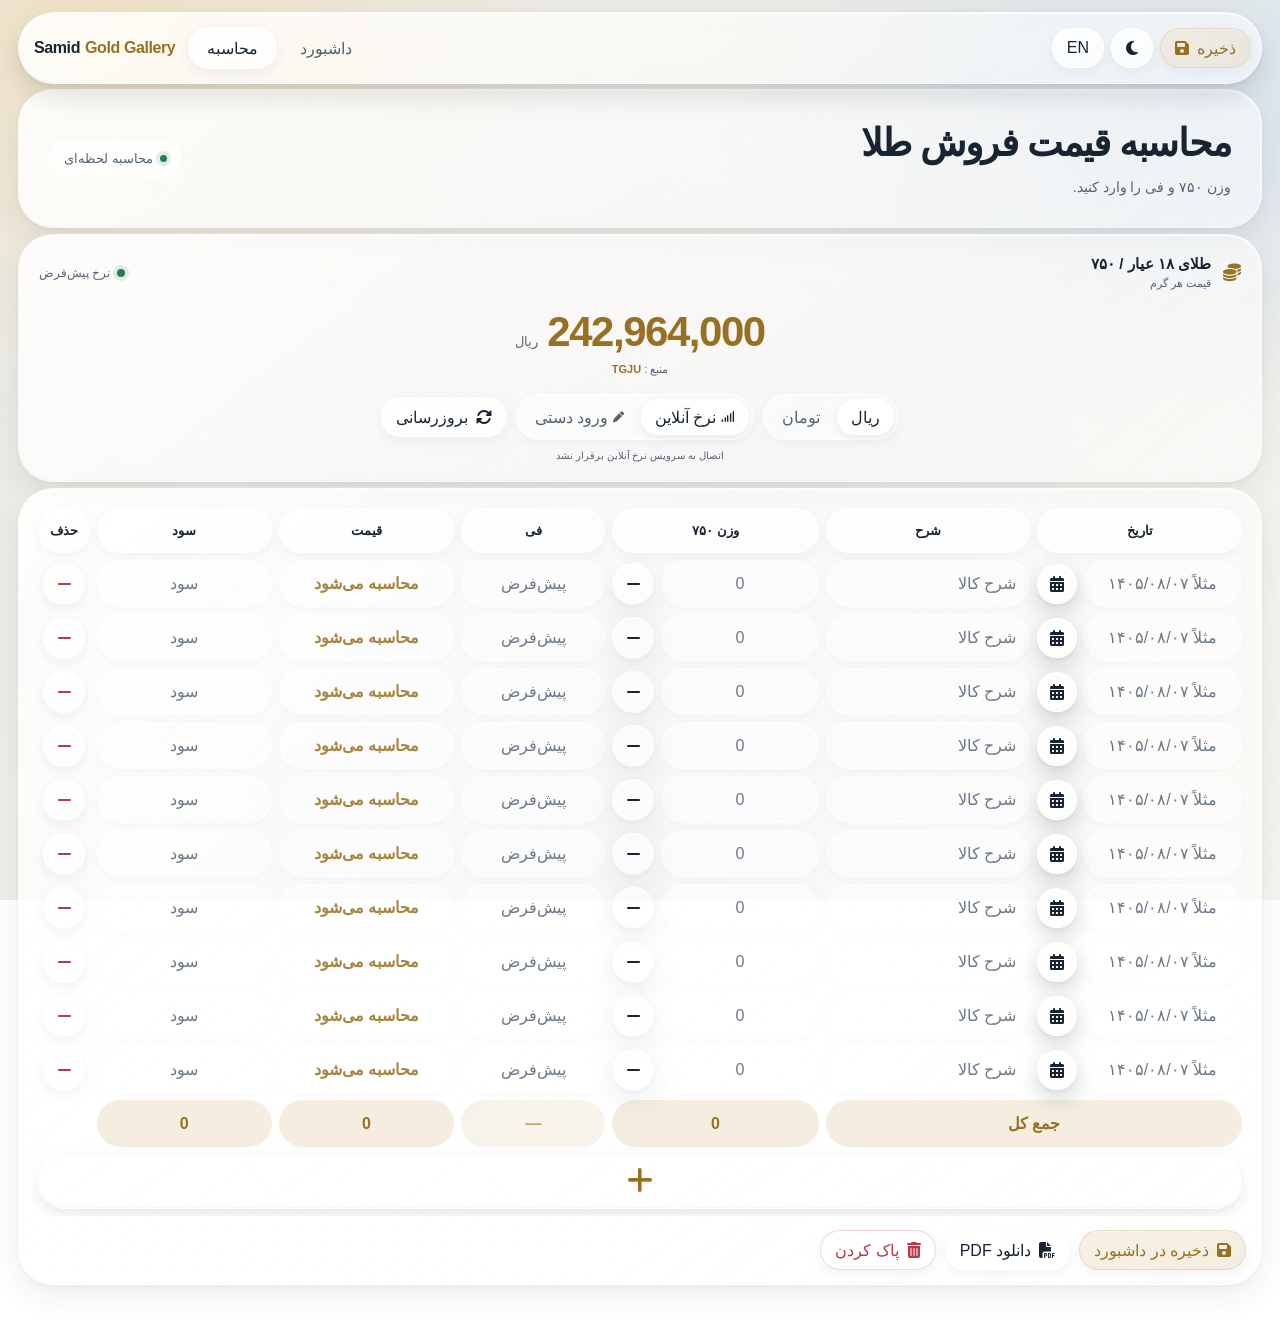
<file: index.html>
<!doctype html>
<html lang="fa" dir="rtl">

<head>

    <meta charset="utf-8">

    <meta
        name="viewport"
        content="width=device-width, initial-scale=1"
    >

    <meta
        name="theme-color"
        content="#eef3f8"
    >

    <title>
        Samid Gold Gallery
    </title>


    <!-- =====================================================
         FONT AWESOME
    ====================================================== -->

    <link
        rel="stylesheet"
        href="https://cdnjs.cloudflare.com/ajax/libs/font-awesome/6.7.2/css/all.min.css"
    >


    <!-- =====================================================
         YOUR CSS
    ====================================================== -->

    <link
        rel="stylesheet"
        href="samid.css"
    >


<style>
.weight750-cell{min-width:190px;}
.weight750-wrap{display:flex;align-items:center;gap:7px;width:100%;}
.weight750-wrap .weight750-input{flex:1;min-width:0;}
.weight750-minus{width:42px;min-width:42px;height:42px;border:0;border-radius:999px;background:var(--glass);color:var(--txt);cursor:pointer;box-shadow:var(--shadow);display:inline-flex;align-items:center;justify-content:center;}
.weight750-minus:hover{transform:translateY(-1px);}
.row-fee-input{text-align:center;}
.date-input-wrap{display:flex;align-items:center;gap:6px;min-width:205px;width:100%;}
.date-input-wrap .date-input{min-width:0;flex:1;width:100%;direction:ltr;text-align:center;}
.date-calendar-button{flex:0 0 40px;width:40px;height:40px;border:1px solid var(--stroke,rgba(255,255,255,.65));border-radius:999px;color:var(--txt,#19232e);background:linear-gradient(145deg,rgba(255,255,255,.58),rgba(255,255,255,.18));backdrop-filter:blur(18px) saturate(165%);-webkit-backdrop-filter:blur(18px) saturate(165%);box-shadow:0 8px 22px rgba(25,35,46,.12),inset 0 1px 0 rgba(255,255,255,.8);display:inline-flex;align-items:center;justify-content:center;cursor:pointer;transition:transform .18s ease,box-shadow .18s ease,border-color .18s ease;}
.date-calendar-button:hover{transform:translateY(-1px);box-shadow:0 11px 25px rgba(25,35,46,.16),inset 0 1px 0 rgba(255,255,255,.9);}
.date-calendar-button:focus-visible,.date-day:focus-visible,.date-picker-tab:focus-visible{outline:2px solid var(--c-action,#0052f5);outline-offset:2px;}
.date-picker-backdrop{position:fixed;inset:0;z-index:99999;display:flex;align-items:center;justify-content:center;padding:18px;background:rgba(14,22,36,.42);backdrop-filter:blur(10px);-webkit-backdrop-filter:blur(10px);}
.date-picker-backdrop[hidden]{display:none!important;}
.date-picker-modal{width:min(440px,100%);max-height:min(720px,calc(100vh - 36px));overflow:auto;padding:20px;border:1px solid var(--stroke,rgba(255,255,255,.72));border-radius:30px;background:linear-gradient(145deg,rgba(255,255,255,.76),rgba(255,255,255,.40));backdrop-filter:blur(30px) saturate(175%);-webkit-backdrop-filter:blur(30px) saturate(175%);box-shadow:0 28px 80px rgba(0,0,0,.25),inset 0 1px 0 rgba(255,255,255,.9);color:var(--txt,#19232e);}
.date-picker-head{display:flex;align-items:center;justify-content:space-between;gap:12px;margin-bottom:16px;}
.date-picker-heading{min-width:0;}
.date-picker-heading small{display:block;color:var(--muted,#6b7784);font-size:12px;margin-bottom:3px;}
.date-picker-heading h2{font-size:19px;line-height:1.35;margin:0;font-weight:800;}
.date-picker-close{flex:0 0 38px;width:38px;height:38px;border:1px solid var(--line,rgba(125,140,155,.2));border-radius:50%;background:rgba(255,255,255,.38);color:inherit;cursor:pointer;}
.date-picker-tabs{display:grid;grid-template-columns:1fr 1fr;gap:7px;padding:5px;border-radius:18px;background:rgba(120,135,155,.12);margin-bottom:16px;}
.date-picker-tab{min-height:40px;border:1px solid transparent;border-radius:14px;background:transparent;color:inherit;font:inherit;font-size:13px;font-weight:700;cursor:pointer;}
.date-picker-tab.active{background:rgba(255,255,255,.78);border-color:rgba(255,255,255,.8);box-shadow:0 5px 14px rgba(25,35,46,.10);}
.date-picker-monthbar{display:flex;align-items:center;justify-content:space-between;gap:10px;margin:2px 0 14px;}
.date-picker-monthbar strong{font-size:15px;font-weight:800;text-align:center;flex:1;}
.date-picker-nav{width:36px;height:36px;flex:0 0 36px;border-radius:50%;border:1px solid var(--line,rgba(125,140,155,.2));background:rgba(255,255,255,.38);color:inherit;cursor:pointer;}
.date-picker-weekdays,.date-picker-days{display:grid;grid-template-columns:repeat(7,minmax(0,1fr));gap:5px;}
.date-picker-weekdays{margin-bottom:7px;}
.date-picker-weekdays span{min-height:28px;display:flex;align-items:center;justify-content:center;font-size:11px;font-weight:700;color:var(--muted,#6b7784);}
.date-picker-days{grid-auto-rows:minmax(43px,auto);}
.date-day{min-width:0;min-height:43px;padding:4px 1px;border:1px solid transparent;border-radius:13px;background:rgba(255,255,255,.27);color:inherit;display:flex;flex-direction:column;align-items:center;justify-content:center;gap:1px;cursor:pointer;font:inherit;}
.date-day-primary{font-size:13px;font-weight:700;line-height:1.25;}
.date-day-alternate{font-size:9px;line-height:1.1;color:var(--muted,#6b7784);}
.date-day:hover{border-color:rgba(0,82,245,.25);background:rgba(255,255,255,.65);}
.date-day.is-selected{background:var(--c-action,#0052f5);color:#fff;box-shadow:0 5px 15px rgba(0,82,245,.24);}
.date-day.is-selected .date-day-alternate{color:rgba(255,255,255,.82);}
.date-day.is-today:not(.is-selected){border-color:var(--c-action,#0052f5);}
.date-picker-footer{display:flex;flex-wrap:wrap;align-items:center;justify-content:space-between;gap:8px;margin-top:18px;padding-top:14px;border-top:1px solid var(--line,rgba(125,140,155,.16));}
.date-picker-action{border:1px solid var(--stroke,rgba(255,255,255,.65));border-radius:999px;padding:9px 13px;background:rgba(255,255,255,.40);color:inherit;font:inherit;font-size:12px;font-weight:700;cursor:pointer;}
.date-picker-action.primary{background:var(--c-action,#0052f5);color:white;border-color:transparent;}
.profit-input{text-align:center;}
@media(max-width:520px){.date-picker-modal{padding:15px;border-radius:24px;}.date-picker-days,.date-picker-weekdays{gap:3px;}.date-day{min-height:40px;border-radius:10px;}.date-day-primary{font-size:12px;}.date-day-alternate{font-size:8px;}.date-picker-heading h2{font-size:17px;}}
.print-logo-block{display:flex;flex-direction:column;align-items:center;justify-content:flex-start;gap:4px;}
.print-logo-caption{font-weight:700;font-size:12px;white-space:nowrap;}
@media print{
 @page{size:A4 landscape;margin:7mm;}
 body *{visibility:hidden !important;}
 #printArea,#printArea *{visibility:visible !important;}
 #printArea{display:block !important;position:absolute !important;top:0 !important;left:0 !important;width:100% !important;margin:0 !important;padding:0 !important;color:#111 !important;background:#fff !important;font-size:12px !important;line-height:1.45 !important;}
 #printArea .print-head{font-size:12px !important;margin-bottom:10px !important;}
 #printArea .print-logo{width:88px !important;height:auto !important;}
 #printArea .print-logo-caption{font-size:12px !important;font-weight:700 !important;}
 #printArea .print-doc,#printArea .print-title{font-size:15px !important;font-weight:800 !important;}
 #printArea .print-date,#printArea .print-info,#printArea .print-fee,#printArea .print-detail{font-size:12px !important;}
 #printArea .print-fee{margin:8px 0 10px !important;padding:7px 9px !important;border:1px solid #bbb !important;font-weight:700 !important;}
 #printArea .print-table{width:100% !important;border-collapse:separate !important;border-spacing:0 !important;border:1.5px solid #888 !important;border-radius:18px !important;overflow:hidden !important;background:#fff !important;font-size:12px !important;table-layout:fixed !important;}
 #printArea .print-table th,#printArea .print-table td{border:0 !important;border-left:1px solid #aaa !important;border-bottom:1px solid #aaa !important;padding:8px 9px !important;text-align:center !important;font-size:12px !important;line-height:1.4 !important;}
 #printArea .print-table th:last-child,#printArea .print-table td:last-child{border-left:0 !important;}
 #printArea .print-table thead tr:last-child th{border-bottom:1px solid #888 !important;}
 #printArea .print-table tbody tr:last-child td{border-bottom:1px solid #888 !important;}
 #printArea .print-table thead tr:first-child th:first-child{border-top-right-radius:18px !important;}
 #printArea .print-table thead tr:first-child th:last-child{border-top-left-radius:18px !important;}
 #printArea .print-table tfoot tr:last-child td:first-child{border-bottom-right-radius:18px !important;}
 #printArea .print-table tfoot tr:last-child td:last-child{border-bottom-left-radius:18px !important;}
 #printArea .print-table th{font-weight:800 !important;}
 #printArea .print-summary{margin-top:10px !important;font-size:12px !important;font-weight:700 !important;}
 #printArea .print-summary span{font-size:12px !important;}
 #printArea .print-footer{font-size:11px !important;margin-top:8px !important;}
 #printArea tr,#printArea td,#printArea th{break-inside:avoid !important;page-break-inside:avoid !important;}
}


/* ==========================================================
   DUAL CALENDAR — GLASS SURFACE WITH GUARANTEED TEXT CONTRAST
========================================================== */
.date-calendar-button {
    color: var(--txt) !important;
    border: 1px solid var(--stroke) !important;
    background: linear-gradient(145deg, var(--glass2), var(--glass)) !important;
    box-shadow: var(--shadow), 0 8px 22px rgba(15, 25, 40, .12) !important;
    -webkit-backdrop-filter: blur(22px) saturate(165%) !important;
    backdrop-filter: blur(22px) saturate(165%) !important;
}
.date-calendar-button:hover {
    color: var(--txt) !important;
    background: var(--glass2) !important;
}
.date-picker-backdrop {
    background: rgba(8, 15, 27, .48) !important;
    -webkit-backdrop-filter: blur(14px) saturate(125%) !important;
    backdrop-filter: blur(14px) saturate(125%) !important;
}
.date-picker-modal,
.date-picker-modal.glass {
    color: var(--txt) !important;
    background:
        linear-gradient(145deg, var(--glass2), var(--glass)) !important;
    border: 1px solid var(--stroke) !important;
    box-shadow:
        var(--shadow),
        0 28px 80px rgba(0, 0, 0, .28),
        inset 0 1px 0 rgba(255, 255, 255, .24) !important;
    -webkit-backdrop-filter: blur(34px) saturate(170%) !important;
    backdrop-filter: blur(34px) saturate(170%) !important;
}
.date-picker-modal,
.date-picker-modal * {
    color: var(--txt);
}
.date-picker-heading small,
.date-picker-weekdays span,
.date-day-alternate {
    color: var(--muted) !important;
    opacity: 1 !important;
}
.date-picker-heading h2,
.date-picker-monthbar strong {
    color: var(--txt) !important;
    font-weight: 800 !important;
}
.date-picker-close,
.date-picker-nav {
    color: var(--txt) !important;
    border: 1px solid var(--stroke) !important;
    background: linear-gradient(145deg, var(--glass2), var(--glass)) !important;
    box-shadow: var(--shadow) !important;
}
.date-picker-tabs {
    background: color-mix(in srgb, var(--glass) 84%, transparent) !important;
    border: 1px solid var(--line) !important;
}
.date-picker-tab {
    color: var(--txt) !important;
    background: transparent !important;
    border-color: transparent !important;
}
.date-picker-tab.active {
    color: var(--txt) !important;
    background: var(--glass2) !important;
    border-color: var(--stroke) !important;
    box-shadow: var(--shadow) !important;
}
.date-day {
    color: var(--txt) !important;
    background: color-mix(in srgb, var(--glass2) 74%, transparent) !important;
    border: 1px solid var(--line) !important;
}
.date-day-primary {
    color: var(--txt) !important;
}
.date-day-alternate {
    color: var(--muted) !important;
}
.date-day:hover {
    color: var(--txt) !important;
    background: var(--goldbg) !important;
    border-color: color-mix(in srgb, var(--gold) 58%, transparent) !important;
}
.date-day.is-selected,
.date-day.is-selected:hover {
    color: #fff !important;
    background: #1559c7 !important;
    border-color: #1559c7 !important;
    box-shadow: 0 6px 18px rgba(21, 89, 199, .32) !important;
}
.date-day.is-selected .date-day-primary,
.date-day.is-selected .date-day-alternate {
    color: #fff !important;
}
.date-day.is-today:not(.is-selected) {
    border-color: var(--c-action) !important;
    box-shadow: inset 0 0 0 1px var(--c-action) !important;
}
.date-picker-footer {
    border-top-color: var(--line) !important;
}
.date-picker-action {
    color: var(--txt) !important;
    background: linear-gradient(145deg, var(--glass2), var(--glass)) !important;
    border: 1px solid var(--stroke) !important;
    box-shadow: var(--shadow) !important;
}
.date-picker-action.primary {
    color: #fff !important;
    background: #1559c7 !important;
    border-color: #1559c7 !important;
}
html.dark .date-picker-action.primary,
html.dark .date-day.is-selected,
html.dark .date-day.is-selected:hover {
    color: #fff !important;
    background: #2d6fd1 !important;
    border-color: #2d6fd1 !important;
}
@media print {
    .date-picker-backdrop { display: none !important; }
}

</style>
</head>


<body>

<div class="app">


    <!-- =====================================================
         NAVBAR
    ====================================================== -->

    <nav
        class="nav glass"
        dir="ltr"
    >


        <div
            class="brand"
            dir="ltr"
        >

            Samid
            <span>
                Gold Gallery
            </span>

        </div>


        <div class="navlinks">


            <button
                class="navlink active"
                type="button"
                data-view="calculator"
                data-i18n="navCalculator"
            >

                محاسبه

            </button>


            <button
                class="navlink"
                type="button"
                data-view="dashboard"
                data-i18n="navDashboard"
            >

                داشبورد

            </button>


        </div>


        <div class="navtools">


            <!-- Language -->

            <button
                class="pill"
                id="langBtn"
                type="button"
                title="English / فارسی"
            >

                EN

            </button>


            <!-- Theme -->

            <button
                class="pill"
                id="themeBtn"
                type="button"
                title="حالت روز/شب"
            >

                <i
                    class="fa-solid fa-moon"
                ></i>

            </button>


            <!-- Save -->

            <button
                class="pill primary"
                id="navSave"
                type="button"
            >

                <i
                    class="fa-solid fa-floppy-disk"
                ></i>

                <span data-i18n="saveShort">
                    ذخیره
                </span>

            </button>


        </div>

    </nav>



    <!-- =====================================================
         CALCULATOR
    ====================================================== -->

    <section
        class="view active"
        id="calculator"
    >


        <!-- HERO -->

        <header class="hero glass">

            <div>

                <h1 data-i18n="title">
                    محاسبه قیمت فروش طلا
                </h1>


                <p data-i18n="subtitle">
                    وزن، عیار و وزن ۷۵۰ را وارد کنید.
                </p>

            </div>


            <div
                class="status"
                data-i18n="live"
            >

                محاسبه لحظه‌ای

            </div>

        </header>



        <!-- =================================================
             RATE CARD
        ================================================== -->

        <section
            class="rate-card glass"
        >


            <div class="rate-top">


                <div class="rate-title">


                    <i
                        class="fa-solid fa-coins"
                    ></i>


                    <div>

                        <strong data-i18n="gold18">
                            طلای ۱۸ عیار / ۷۵۰
                        </strong>


                        <small data-i18n="perGram">
                            قیمت هر گرم
                        </small>

                    </div>

                </div>


                <div
                    class="rate-status"
                    id="rateStatus"
                >

                    <span
                        class="rate-dot"
                    ></span>


                    <span
                        id="rateStatusText"
                        data-i18n="rateFallback"
                    >
                        نرخ پیش‌فرض
                    </span>

                </div>

            </div>



            <!-- CURRENT RATE -->

            <div class="rate-main">

                <div class="rate-price">

                    <span
                        id="liveRateDisplay"
                    >
                        0
                    </span>


                    <span
                        id="currencyLabel"
                        class="currency-label"
                    >
                        ریال
                    </span>

                </div>


                <div class="rate-meta">

                    <span data-i18n="source">
                        منبع
                    </span>

                    :

                    <a
                        href="https://www.tgju.org/profile/geram18"
                        target="_blank"
                        rel="noopener noreferrer"
                    >
                        TGJU
                    </a>

                </div>

            </div>



            <!-- CONTROLS -->

            <div class="rate-controls">


                <!-- Unit -->

                <div class="unit-switch">


                    <button
                        class="unit-btn active"
                        id="rialBtn"
                        type="button"
                    >

                        ریال

                    </button>


                    <button
                        class="unit-btn"
                        id="tomanBtn"
                        type="button"
                    >

                        تومان

                    </button>


                </div>



                <!-- Mode -->

                <div class="rate-mode">


                    <button
                        class="mode-btn active"
                        id="liveModeBtn"
                        type="button"
                    >

                        <i
                            class="fa-solid fa-signal"
                        ></i>

                        <span data-i18n="liveRate">
                            نرخ پیش‌فرض
                        </span>

                    </button>


                    <button
                        class="mode-btn"
                        id="manualModeBtn"
                        type="button"
                    >

                        <i
                            class="fa-solid fa-pen"
                        ></i>

                        <span data-i18n="manualRate">
                            ورود دستی
                        </span>

                    </button>


                </div>



                <!-- Refresh -->

                <button
                    class="pill"
                    id="refreshRateBtn"
                    type="button"
                >

                    <i
                        class="fa-solid fa-rotate"
                    ></i>

                    <span data-i18n="refresh">
                        بروزرسانی
                    </span>

                </button>


            </div>



            <!-- MANUAL RATE -->

            <div
                class="manual-rate-area"
                id="manualRateArea"
            >


                <label
                    for="globalFee"
                    data-i18n="manualRateLabel"
                >

                    فی دستی

                </label>


                <input
                    id="globalFee"
                    class="fee-input"
                    type="text"
                    inputmode="decimal"
                    autocomplete="off"
                    placeholder="0"
                >

            </div>


            <div
                class="rate-updated"
                id="rateUpdated"
            ></div>


        </section>



        <!-- =================================================
             TABLE
        ================================================== -->

        <main class="tablecard glass">


            <div class="scroll">


                <table
                    id="goldTable"
                >


                    <thead>


                    <tr>


                        <th
                            data-i18n="date"
                            style="width:14%;min-width:145px"
                        >

                            تاریخ

                        </th>


                        <th
                            data-i18n="desc"
                            style="width:20%"
                        >

                            شرح

                        </th>


                        <th
                            data-i18n="w750"
                            style="width:18%"
                        >

                            وزن ۷۵۰

                        </th>


                        <th
                            data-i18n="fee"
                            style="width:14%"
                        >

                            فی

                        </th>


                        <th
                            data-i18n="price"
                            style="width:17%"
                        >

                            قیمت

                        </th>


                        <th
                            data-i18n="profit"
                            style="width:17%"
                        >

                            سود

                        </th>


                        <th
                            data-i18n="remove"
                            style="width:62px"
                        >

                            حذف

                        </th>


                    </tr>


                    </thead>


                    <tbody
                        id="tableBody"
                    ></tbody>


                    <tfoot>


                    <!-- TOTAL -->

                    <tr class="totalrow">


                        <td colspan="2">

                            <div
                                class="totalbox"
                                data-i18n="total"
                            >

                                جمع کل

                            </div>

                        </td>


                        <td>

                            <div
                                class="totalbox"
                                id="total750"
                            >

                                0

                            </div>

                        </td>


                        <td>

                            <div
                                class="totalbox na"
                            >

                                —

                            </div>

                        </td>


                        <td>

                            <div
                                class="totalbox"
                                id="totalPrice"
                            >

                                0

                            </div>

                        </td>


                        <td>

                            <div
                                class="totalbox"
                                id="totalProfit"
                            >

                                0

                            </div>

                        </td>


                        <td></td>


                    </tr>



                    <!-- ADD ROW -->

                    <tr class="addrow">


                        <td colspan="7">


                            <button
                                id="addRow"
                                type="button"
                                aria-label="Add row"
                                title="Add row"
                            >

                                <i
                                    class="fa-solid fa-plus"
                                ></i>

                            </button>


                        </td>


                    </tr>


                    </tfoot>


                </table>


            </div>



            <!-- ACTIONS -->

            <div class="toolbar">


                <button
                    class="pill primary"
                    id="saveBtn"
                    type="button"
                >

                    <i
                        class="fa-solid fa-floppy-disk"
                    ></i>


                    <span data-i18n="saveDashboard">

                        ذخیره در داشبورد

                    </span>

                </button>



                <button
                    class="pill"
                    id="pdfBtn"
                    type="button"
                >

                    <i
                        class="fa-solid fa-file-pdf"
                    ></i>


                    <span data-i18n="downloadPDF">

                        دانلود PDF

                    </span>

                </button>



                <button
                    class="pill danger"
                    id="clearBtn"
                    type="button"
                >

                    <i
                        class="fa-solid fa-trash-can"
                    ></i>


                    <span data-i18n="clear">

                        پاک کردن

                    </span>

                </button>


            </div>


        </main>





    </section>



    <!-- =====================================================
         DASHBOARD
    ====================================================== -->

    <section
        class="view"
        id="dashboard"
    >


        <header class="hero glass">


            <div>


                <h1 data-i18n="dashboardTitle">

                    داشبورد

                </h1>


                <p data-i18n="dashboardSub">

                    سندهای ذخیره‌شده را باز، ویرایش، حذف یا PDF کنید.

                </p>


            </div>


        </header>



        <div class="stats">


            <div class="stat glass">

                <div
                    class="label"
                    data-i18n="docCount"
                >

                    تعداد سندها

                </div>


                <div
                    class="value"
                    id="savedCount"
                >

                    0

                </div>

            </div>



            <div class="stat glass">

                <div
                    class="label"
                    data-i18n="currentWeight750"
                >

                    جمع وزن فعلی

                </div>


                <div
                    class="value"
                    id="dash750"
                >

                    0

                </div>

            </div>



            <div class="stat glass">

                <div
                    class="label"
                    data-i18n="currentPrice"
                >

                    جمع قیمت فعلی

                </div>


                <div
                    class="value"
                    id="dashPrice"
                >

                    0

                </div>

            </div>


        </div>



        <h2
            class="sectiontitle"
            data-i18n="savedDocs"
        >

            سندهای ذخیره‌شده

        </h2>


        <div
            class="savedlist"
            id="savedList"
        ></div>


    </section>

</div>



<!-- =========================================================
     SAVE MODAL
========================================================== -->

<div
    class="modalback"
    id="saveModal"
>


    <div class="modal glass">


        <h2 id="modalTitle">

            ذخیره اطلاعات جدول

        </h2>


        <p data-i18n="modalSub">

            نام و جزئیات سند را وارد کنید.

        </p>



        <div class="group">


            <label
                for="saveName"
                data-i18n="nameLabel"
            >

                نام جدول

            </label>


            <input
                id="saveName"
                type="text"
                maxlength="80"
            >


        </div>



        <div class="group">


            <label
                for="saveDetail"
                data-i18n="detailLabel"
            >

                جزئیات

            </label>


            <textarea
                id="saveDetail"
                maxlength="500"
            ></textarea>


        </div>



        <div class="modalactions">


            <button
                class="pill primary"
                id="confirmSave"
                type="button"
            >

                <i
                    class="fa-solid fa-floppy-disk"
                ></i>


                <span data-i18n="save">

                    ذخیره

                </span>


            </button>



            <button
                class="pill"
                id="cancelSave"
                type="button"
            >

                <i
                    class="fa-solid fa-xmark"
                ></i>


                <span data-i18n="cancel">

                    انصراف

                </span>


            </button>


        </div>


    </div>


</div>



<!-- =========================================================
     CONFIRM MODAL
========================================================== -->

<div
    class="modalback"
    id="confirmModal"
>


    <div class="modal glass">


        <h2
            id="confirmTitle"
        >
            تأیید
        </h2>


        <p
            id="confirmText"
        ></p>


        <div class="modalactions">


            <button
                class="pill danger"
                id="confirmYes"
                type="button"
            >

                <i
                    class="fa-solid fa-check"
                ></i>


                <span data-i18n="confirm">

                    تأیید

                </span>


            </button>



            <button
                class="pill"
                id="confirmNo"
                type="button"
            >

                <i
                    class="fa-solid fa-xmark"
                ></i>


                <span data-i18n="cancel">

                    انصراف

                </span>


            </button>


        </div>


    </div>


</div>



<!-- =========================================================
     GLASS DUAL-CALENDAR DATE PICKER
========================================================== -->
<div
    class="date-picker-backdrop"
    id="datePickerBackdrop"
    hidden
    aria-hidden="true"
>
    <section
        class="date-picker-modal glass"
        role="dialog"
        aria-modal="true"
        aria-labelledby="datePickerTitle"
        dir="auto"
    >
        <div class="date-picker-head">
            <div class="date-picker-heading">
                <small data-i18n="datePickerHint">انتخاب تاریخ</small>
                <h2 id="datePickerTitle" data-i18n="datePickerTitle">تقویم شیشه‌ای</h2>
            </div>
            <button class="date-picker-close" id="datePickerClose" type="button" aria-label="Close calendar" title="Close calendar">
                <i class="fa-solid fa-xmark"></i>
            </button>
        </div>

        <div class="date-picker-tabs" role="tablist" aria-label="Calendar type">
            <button class="date-picker-tab active" id="datePickerPersianTab" type="button" role="tab" aria-selected="true" data-i18n="calendarPersian">شمسی · Persian</button>
            <button class="date-picker-tab" id="datePickerGregorianTab" type="button" role="tab" aria-selected="false" data-i18n="calendarGregorian">میلادی · Gregorian</button>
        </div>

        <div class="date-picker-monthbar">
            <button class="date-picker-nav" id="datePickerPrev" type="button" aria-label="Previous month" title="Previous month"><i class="fa-solid fa-chevron-right"></i></button>
            <strong id="datePickerMonthTitle"></strong>
            <button class="date-picker-nav" id="datePickerNext" type="button" aria-label="Next month" title="Next month"><i class="fa-solid fa-chevron-left"></i></button>
        </div>

        <div class="date-picker-weekdays" id="datePickerWeekdays"></div>
        <div class="date-picker-days" id="datePickerDays"></div>

        <div class="date-picker-footer">
            <button class="date-picker-action" id="datePickerToday" type="button" data-i18n="dateToday">امروز</button>
            <div style="display:flex;gap:7px;flex-wrap:wrap;">
                <button class="date-picker-action" id="datePickerClear" type="button" data-i18n="dateClear">پاک‌کردن</button>
                <button class="date-picker-action primary" id="datePickerCancel" type="button" data-i18n="dateCancel">انصراف</button>
            </div>
        </div>
    </section>
</div>


<!-- =========================================================
     TOASTS
========================================================== -->

<div
    class="toastwrap"
    id="toastWrap"
></div>



<!-- =========================================================
     PRINT AREA
========================================================== -->

<div
    id="printArea"
    class="print-only"
>


    <div class="print-head">


        <div class="print-logo-block">

            <img
                id="printLogo"
                class="print-logo"
                src="img.PNG"
                alt="Samid Gold Gallery"
            >

            <div class="print-logo-caption">
                طلای آبشده صمید
            </div>

        </div>


        <div class="print-info">


            <div
                class="print-doc"
                id="printDoc"
            >
                سند:1
            </div>


            <div>

                <span data-print="phone">
                    تلفن
                </span>:

                <span dir="ltr">
                    013 3322 7567
                </span>

            </div>


            <div>

                <span data-print="address">
                    نشانی
                </span>:

                خیابان شریعتی، پاساژ آرسن، طبقه 1

            </div>


        </div>


        <div
            class="print-title"
            id="printTitle"
        >

            محاسبه قیمت فروش طلا

        </div>


        <div
            class="print-date"
            id="printDate"
        ></div>


    </div>



    <!-- PRINT RATE -->

    <div
        class="print-fee"
        id="printFee"
    ></div>



    <!-- PRINT TABLE -->

    <table class="print-table">


        <thead>

        <tr>


            <th data-i18n="date" style="width:12%">
                تاریخ
            </th>


            <th data-i18n="desc" style="width:22%">
                شرح
            </th>


            <th data-i18n="w750" style="width:14%">
                وزن ۷۵۰
            </th>


            <th data-i18n="fee" style="width:16%">
                فی
            </th>


            <th data-i18n="price" style="width:18%">
                قیمت
            </th>


            <th data-i18n="profit" style="width:18%">
                سود
            </th>


        </tr>

        </thead>


        <tbody
            id="printBody"
        ></tbody>


        <tfoot>

        <tr class="sum">


            <td colspan="2" data-i18n="total">
                جمع کل
            </td>


            <td
                id="print750"
            ></td>


            <td>
                —
            </td>


            <td
                id="printPrice"
            ></td>


            <td
                id="printProfit"
            ></td>


        </tr>

        </tfoot>


    </table>



    <!-- CALCULATED SUMMARY -->

    <div class="print-summary">


        <span
            id="printSummary750"
        ></span>


        <span
            id="printSummaryPrice"
        ></span>


        <span
            id="printSummaryProfit"
        ></span>


    </div>



    <div
        class="print-detail"
        id="printDetail"
    ></div>


    <div class="print-footer">

        Samid Gold Gallery

    </div>


</div>



<script>

/* =========================================================
   CONFIGURATION
========================================================== */

const INITIAL_ROWS = 10;


/*
    Storage keys
*/

const STORAGE_KEY =
    "samidGoldSavedTablesV9";

const THEME_KEY =
    "samidGoldThemeV9";

const LANG_KEY =
    "samidGoldLangV9";


/*
    Default 18K / 750 rate.

    This is only a fallback.
    It prevents the site from breaking
    when no backend is configured.
*/

const FALLBACK_RATE =
    242964000;


/*
    Live-rate architecture:
    The browser requests the Cloudflare Worker. The Worker fetches
    TGJU server-side and returns a small JSON response containing
    the current 18K / 750 price in RIAL.

    IMPORTANT:
    If the user's network blocks *.workers.dev, the request can fail
    with ERR_CONNECTION_RESET. In that case the calculator safely
    keeps the last successful cached rate or the fallback rate.
*/

const RATE_FILE_URL =
    "https://patient-resonance-876e.aradtaghizadeh2010.workers.dev/";

const LAST_RATE_KEY =
    "samidGoldLastLiveRateRialV10";

const LAST_RATE_TIME_KEY =
    "samidGoldLastLiveRateTimeV10";

/* =========================================================
   STATE
========================================================== */

let currentLanguage =
    localStorage.getItem(
        LANG_KEY
    ) === "en"
        ? "en"
        : "fa";


let currentTheme =
    localStorage.getItem(
        THEME_KEY
    ) === "dark"
        ? "dark"
        : "light";


let currentUnit =
    "rial";


let rateMode =
    "live";


let currentRate =
    Number(
        localStorage.getItem(
            LAST_RATE_KEY
        )
    ) || FALLBACK_RATE;


let editingId =
    null;


let confirmAction =
    null;

let rateRequestInProgress =
    false;

let lastLoadedRateTimestamp =
    null;


/* =========================================================
   DOM
========================================================== */

const tableBody =
    document.getElementById(
        "tableBody"
    );


/* =========================================================
   TRANSLATIONS
========================================================== */

const translations = {


    fa: {


        navCalculator:
            "محاسبه",

        navDashboard:
            "داشبورد",

        saveShort:
            "ذخیره",

        title:
            "محاسبه قیمت فروش طلا",

        subtitle:
            "وزن ۷۵۰ و فی را وارد کنید.",

        live:
            "محاسبه لحظه‌ای",

        gold18:
            "طلای ۱۸ عیار / ۷۵۰",

        perGram:
            "قیمت هر گرم",

        source:
            "منبع",

        liveRate:
            "نرخ آنلاین",

        manualRate:
            "ورود دستی",

        refresh:
            "بروزرسانی",

        manualRateLabel:
            "فی دستی",

        rateFallback:
            "نرخ پیش‌فرض",

        rateLoading:
            "در حال دریافت نرخ",

        rateError:
            "اتصال به منبع ناموفق بود",

        rateUpdated:
            "آخرین بروزرسانی",

        date:
            "تاریخ",

        datePickerHint:
            "تاریخ را به هر دو تقویم ببینید",

        datePickerTitle:
            "تقویم شیشه‌ای",

        calendarPersian:
            "شمسی · Persian",

        calendarGregorian:
            "میلادی · Gregorian",

        dateToday:
            "امروز",

        dateClear:
            "پاک‌کردن",

        dateCancel:
            "انصراف",

        profit:
            "سود",

        desc:
            "شرح",

        weight:
            "وزن",

        karat:
            "عیار",

        w750:
            "وزن ۷۵۰",

        fee:
            "فی",

        price:
            "قیمت",

        remove:
            "حذف",

        total:
            "جمع کل",

        saveDashboard:
            "ذخیره در داشبورد",

        downloadPDF:
            "دانلود PDF",

        clear:
            "پاک کردن",

        hint:
            "قیمت = وزن ۷۵۰ × فی همان ردیف. اگر فی ردیف خالی باشد، فی پیش‌فرض استفاده می‌شود. وزن ۷۵۰ منفی، قیمت منفی ایجاد می‌کند.",

        dashboardTitle:
            "داشبورد",

        dashboardSub:
            "سندهای ذخیره‌شده را باز، ویرایش، حذف یا PDF کنید.",

        docCount:
            "تعداد سندها",

        currentWeight750:
            "جمع وزن ۷۵۰ فعلی",

        currentPrice:
            "جمع قیمت فعلی",

        savedDocs:
            "سندهای ذخیره‌شده",

        modalSub:
            "نام و جزئیات سند را وارد کنید.",

        nameLabel:
            "نام جدول",

        detailLabel:
            "جزئیات",

        save:
            "ذخیره",

        cancel:
            "انصراف",

        confirm:
            "تأیید",

        open:
            "باز کردن",

        edit:
            "ویرایش",

        pdf:
            "PDF",

        delete:
            "حذف",

        noSaved:
            "هنوز هیچ سندی ذخیره نشده است.",

        saveOk:
            "در داشبورد ذخیره شد.",

        editOk:
            "سند با موفقیت ویرایش شد.",

        deleteOk:
            "سند حذف شد.",

        openOk:
            "جدول ذخیره‌شده باز شد.",

        rowAdded:
            "ردیف جدید اضافه شد.",

        rowDeleted:
            "ردیف حذف شد.",

        tableCleared:
            "جدول پاک شد.",

        needData:
            "ابتدا حداقل یک مقدار وارد کنید.",

        deleteAsk:
            "این سند حذف شود؟",

        clearAsk:
            "تمام اطلاعات جدول فعلی پاک شود؟",

        summaryWeight:
            "جمع کل وزن",

        summary750:
            "جمع کل وزن ۷۵۰",

        summaryPrice:
            "جمع کل قیمت",

        detailPrefix:
            "جزئیات",

        editTitle:
            "ویرایش سند",

        saveTitle:
            "ذخیره اطلاعات جدول",

        rial:
            "ریال",

        toman:
            "تومان",

        phone:
            "تلفن",

        address:
            "نشانی",

        document:
            "سند",

        languageChanged:
            "زبان فارسی فعال شد.",

        themeDay:
            "حالت روز فعال شد.",

        themeNight:
            "حالت شب فعال شد."

    },


    en: {


        navCalculator:
            "Calculator",

        navDashboard:
            "Dashboard",

        saveShort:
            "Save",

        title:
            "Gold Sale Calculator",

        subtitle:
            "Enter 750 weight and rate.",

        live:
            "Live calculation",

        gold18:
            "18K / 750 Gold",

        perGram:
            "Price per gram",

        source:
            "Source",

        liveRate:
            "Online rate",

        manualRate:
            "Manual",

        refresh:
            "Refresh",

        manualRateLabel:
            "Manual rate",

        rateFallback:
            "Default rate",

        rateLoading:
            "Loading rate",

        rateError:
            "Source connection failed",

        rateUpdated:
            "Last updated",

        date:
            "Date",

        datePickerHint:
            "View dates in both calendars",

        datePickerTitle:
            "Glass calendar",

        calendarPersian:
            "Persian calendar",

        calendarGregorian:
            "Gregorian calendar",

        dateToday:
            "Today",

        dateClear:
            "Clear",

        dateCancel:
            "Cancel",

        profit:
            "Profit",

        desc:
            "Description",

        weight:
            "Weight",

        karat:
            "Karat",

        w750:
            "750 Weight",

        fee:
            "Rate",

        price:
            "Price",

        remove:
            "Remove",

        total:
            "Total",

        saveDashboard:
            "Save to Dashboard",

        downloadPDF:
            "Download PDF",

        clear:
            "Clear",

        hint:
            "Price = 750 weight × the row rate. If the row rate is blank, the default rate is used. Negative 750 weight creates a negative price.",

        dashboardTitle:
            "Dashboard",

        dashboardSub:
            "Open, edit, delete or export your saved documents.",

        docCount:
            "Saved documents",

        currentWeight750:
            "Current 750 weight",

        currentPrice:
            "Current total price",

        savedDocs:
            "Saved documents",

        modalSub:
            "Enter a name and details for this document.",

        nameLabel:
            "Table name",

        detailLabel:
            "Details",

        save:
            "Save",

        cancel:
            "Cancel",

        confirm:
            "Confirm",

        open:
            "Open",

        edit:
            "Edit",

        pdf:
            "PDF",

        delete:
            "Delete",

        noSaved:
            "No saved documents yet.",

        saveOk:
            "Saved to dashboard.",

        editOk:
            "Document updated successfully.",

        deleteOk:
            "Document deleted.",

        openOk:
            "Saved table opened.",

        rowAdded:
            "New row added.",

        rowDeleted:
            "Row deleted.",

        tableCleared:
            "Table cleared.",

        needData:
            "Enter at least one value first.",

        deleteAsk:
            "Delete this document?",

        clearAsk:
            "Clear all current table data?",

        summaryWeight:
            "Total weight",

        summary750:
            "Total 750 weight",

        summaryPrice:
            "Total price",

        detailPrefix:
            "Details",

        editTitle:
            "Edit document",

        saveTitle:
            "Save table",

        rial:
            "Rial",

        toman:
            "Toman",

        phone:
            "Phone",

        address:
            "Address",

        document:
            "Document",

        languageChanged:
            "English enabled.",

        themeDay:
            "Day mode enabled.",

        themeNight:
            "Night mode enabled."

    }

};


/* =========================================================
   TRANSLATE
========================================================== */

function tr(
    key
) {

    return (
        translations[
            currentLanguage
        ]?.[key]
        || key
    );

}


/* =========================================================
   ESCAPE HTML
========================================================== */

function escapeHtml(
    value
) {

    return String(
        value ?? ""
    )
        .replace(
            /[&<>"']/g,
            character => {

                const map = {

                    "&":
                        "&amp;",

                    "<":
                        "&lt;",

                    ">":
                        "&gt;",

                    '"':
                        "&quot;",

                    "'":
                        "&#039;"

                };


                return map[
                    character
                ];

            }
        );

}


/* =========================================================
   PARSE NUMBER
========================================================== */

function parseNumber(
    value
) {

    if (!value) {
        return 0;
    }


    const normalized =
        String(value)

            .replace(
                /[۰-۹]/g,
                digit =>
                    String(
                        "۰۱۲۳۴۵۶۷۸۹"
                            .indexOf(
                                digit
                            )
                    )
            )

            .replace(
                /[٠-٩]/g,
                digit =>
                    String(
                        "٠١٢٣٤٥٦٧٨٩"
                            .indexOf(
                                digit
                            )
                    )
            )

            .replace(
                /[,٬]/g,
                ""
            )

            .trim();


    return /^[+-]?(?:\d+(?:\.\d*)?|\.\d+)$/.test(
        normalized
    )
        ? Number(
            normalized
        )
        : 0;

}


/* =========================================================
   FORMAT NUMBER
========================================================== */

function formatNumber(
    number
) {

    if (
        !Number.isFinite(
            number
        )
    ) {

        return "0";

    }


    return number.toLocaleString(
        "en-US",
        {
            maximumFractionDigits:
                3,

            useGrouping:
                true
        }
    );

}


/* =========================================================
   SANITIZE NUMBER INPUT
========================================================== */

function sanitizeNumeric(
    input
) {

    let value =
        input.value

            .replace(
                /[۰-۹]/g,
                digit =>
                    String(
                        "۰۱۲۳۴۵۶۷۸۹"
                            .indexOf(
                                digit
                            )
                    )
            )

            .replace(
                /[٠-٩]/g,
                digit =>
                    String(
                        "٠١٢٣٤٥٦٧٨٩"
                            .indexOf(
                                digit
                            )
                    )
            )

            .replace(
                /[^0-9.+-]/g,
                ""
            );


    const sign =
        value.startsWith("-")
            ? "-"
            : value.startsWith("+")
                ? "+"
                : "";


    let rest =
        value
            .replace(
                /^[+-]+/,
                ""
            )
            .replace(
                /[+-]/g,
                ""
            );


    const decimal =
        rest.indexOf(".");


    if (
        decimal !== -1
    ) {

        rest =
            rest.slice(
                0,
                decimal + 1
            )
            +
            rest
                .slice(
                    decimal + 1
                )
                .replace(
                    /\./g,
                    ""
                );

    }


    input.value =
        sign +
        rest;

}


/* =========================================================
   GET RATE IN RIAL
========================================================== */

function getRateInRial() {

    if (
        rateMode ===
        "manual"
    ) {

        const inputValue =
            parseNumber(
                document.getElementById(
                    "globalFee"
                ).value
            );


        if (
            currentUnit ===
            "toman"
        ) {

            return (
                inputValue *
                10
            );

        }


        return inputValue;

    }


    return currentRate;

}


/* =========================================================
   GET RATE IN SELECTED UNIT
========================================================== */

function getRateInSelectedUnit() {

    const rate =
        getRateInRial();


    return currentUnit ===
        "toman"

        ? rate / 10

        : rate;

}


/* =========================================================
   CREATE ROW
========================================================== */

function addRow(
    values = {}
) {

    const rowElement =
        document.createElement(
            "tr"
        );


    columnsForRows.forEach(
        column => {

            const cell =
                document.createElement(
                    "td"
                );


            if (
                column.key ===
                "weight750"
            ) {

                cell.className =
                    "weight750-cell";

                const wrapper =
                    document.createElement(
                        "div"
                    );

                wrapper.className =
                    "weight750-wrap";

                const input =
                    document.createElement(
                        "input"
                    );

                input.className =
                    "input numeric weight750-input";
                input.type = "text";
                input.dataset.key = "weight750";
                input.dataset.numeric = "1";
                input.inputMode = "decimal";
                input.autocomplete = "off";
                input.placeholder =
                    currentLanguage === "fa"
                        ? column.placeholderFA
                        : column.placeholderEN;

                if (
                    values.weight750 !==
                    undefined
                ) {
                    input.value =
                        values.weight750;
                }

                const signButton =
                    document.createElement(
                        "button"
                    );

                signButton.type = "button";
                signButton.className =
                    "weight750-minus";
                signButton.innerHTML =
                    '<i class="fa-solid fa-minus"></i>';
                signButton.title =
                    currentLanguage === "fa"
                        ? "تغییر علامت وزن ۷۵۰"
                        : "Toggle 750 weight sign";
                signButton.setAttribute(
                    "aria-label",
                    signButton.title
                );

                signButton.addEventListener(
                    "click",
                    () => {

                        const value =
                            parseNumber(
                                input.value
                            );

                        if (value === 0) {

                            toast(
                                currentLanguage === "fa"
                                    ? "ابتدا وزن ۷۵۰ را وارد کنید."
                                    : "Enter a 750 weight first.",
                                "error"
                            );

                            return;
                        }

                        input.value =
                            value > 0
                                ? String(-Math.abs(value))
                                : String(Math.abs(value));

                        calculatePrices();
                        updateTotals();

                    }
                );

                wrapper.appendChild(input);
                wrapper.appendChild(signButton);
                cell.appendChild(wrapper);
                rowElement.appendChild(cell);
                return;
            }


            const input =
                document.createElement(
                    "input"
                );

            input.className =
                "input" +
                (
                    column.key === "price"
                        ? " price-input"
                        : ""
                ) +
                (
                    column.key === "fee"
                        ? " row-fee-input"
                        : ""
                ) +
                (
                    column.key === "date"
                        ? " date-input"
                        : ""
                ) +
                (
                    column.key === "profit"
                        ? " profit-input"
                        : ""
                ) +
                (
                    column.type === "number"
                        ? " numeric"
                        : ""
                );

            input.type =
                column.type === "date"
                    ? "date"
                    : "text";
            input.dataset.key =
                column.key;
            input.autocomplete = "off";

            if (
                column.type === "number"
            ) {
                input.dataset.numeric = "1";
                input.inputMode = "decimal";
            }

            if (
                column.key === "price"
            ) {
                input.readOnly = true;
            }

            input.placeholder =
                currentLanguage === "fa"
                    ? column.placeholderFA
                    : column.placeholderEN;

            if (
                values[
                    column.key
                ] !== undefined
            ) {
                input.value =
                    values[
                        column.key
                    ];
            }

            if (column.key === "date") {

                const dateWrap =
                    document.createElement("div");

                dateWrap.className = "date-input-wrap";

                const calendarButton =
                    document.createElement("button");

                calendarButton.type = "button";
                calendarButton.className = "date-calendar-button";
                calendarButton.innerHTML =
                    '<i class="fa-solid fa-calendar-days"></i>';
                calendarButton.title =
                    currentLanguage === "fa"
                        ? "باز کردن تقویم شمسی و میلادی"
                        : "Open Persian and Gregorian calendar";
                calendarButton.setAttribute(
                    "aria-label",
                    calendarButton.title
                );

                calendarButton.addEventListener(
                    "click",
                    () => openDatePicker(input)
                );

                dateWrap.appendChild(input);
                dateWrap.appendChild(calendarButton);
                cell.appendChild(dateWrap);

            } else {

                cell.appendChild(input);

            }

            rowElement.appendChild(cell);

        }
    );


    const actionCell =
        document.createElement(
            "td"
        );

    const removeButton =
        document.createElement(
            "button"
        );

    removeButton.type = "button";
    removeButton.className = "rowminus";
    removeButton.innerHTML =
        '<i class="fa-solid fa-minus"></i>';
    removeButton.title = tr("remove");
    removeButton.setAttribute(
        "aria-label",
        tr("remove")
    );

    removeButton.addEventListener(
        "click",
        () => {
            rowElement.remove();
            updateTotals();
            toast(tr("rowDeleted"));
        }
    );

    actionCell.appendChild(removeButton);
    rowElement.appendChild(actionCell);
    tableBody.appendChild(rowElement);

}


/* =========================================================
   ROW DEFINITIONS
========================================================== */

const columnsForRows = [

    {
        key:
            "date",
        type:
            "text",
        placeholderFA:
            "مثلاً ۱۴۰۵/۰۸/۰۷",
        placeholderEN:
            "e.g. 2026-10-29"
    },


    {
        key:
            "description",
        type:
            "text",
        placeholderFA:
            "شرح کالا",
        placeholderEN:
            "Description"
    },


    {
        key:
            "weight750",
        type:
            "number",
        placeholderFA:
            "0",
        placeholderEN:
            "0"
    },


    {
        key:
            "fee",
        type:
            "number",
        placeholderFA:
            "پیش‌فرض",
        placeholderEN:
            "Default"
    },


    {
        key:
            "price",
        type:
            "number",
        placeholderFA:
            "محاسبه می‌شود",
        placeholderEN:
            "Calculated"
    },


    {
        key:
            "profit",
        type:
            "number",
        placeholderFA:
            "سود",
        placeholderEN:
            "Profit"
    }

];


/* =========================================================
   PRICE CALCULATION
========================================================== */

function calculatePrices() {

    const defaultFee =
        getRateInSelectedUnit();

    tableBody
        .querySelectorAll("tr")
        .forEach(
            row => {

                const weight750Input =
                    row.querySelector(
                        'input[data-key="weight750"]'
                    );

                const rowFeeInput =
                    row.querySelector(
                        'input[data-key="fee"]'
                    );

                const priceInput =
                    row.querySelector(
                        'input[data-key="price"]'
                    );

                if (
                    !weight750Input ||
                    !priceInput
                ) {
                    return;
                }

                const weight750 =
                    parseNumber(
                        weight750Input.value
                    );

                const rowFeeText =
                    rowFeeInput
                        ? rowFeeInput.value.trim()
                        : "";

                const rowFee =
                    rowFeeText !== ""
                        ? parseNumber(rowFeeText)
                        : defaultFee;

                const price =
                    weight750 * rowFee;

                priceInput.value =
                    price === 0
                        ? ""
                        : String(price);

            }
        );

}


/* =========================================================
   TOTALS
========================================================== */

function getTotals() {

    calculatePrices();

    const totals = {
        weight750: 0,
        price: 0,
        profit: 0
    };

    tableBody
        .querySelectorAll("tr")
        .forEach(
            row => {

                const weight750 =
                    row.querySelector(
                        'input[data-key="weight750"]'
                    );

                const price =
                    row.querySelector(
                        'input[data-key="price"]'
                    );

                const profit =
                    row.querySelector(
                        'input[data-key="profit"]'
                    );

                if (weight750) {
                    totals.weight750 +=
                        parseNumber(weight750.value);
                }

                if (price) {
                    totals.price +=
                        parseNumber(price.value);
                }

                if (profit) {
                    totals.profit +=
                        parseNumber(profit.value);
                }

            }
        );

    return totals;

}


/* =========================================================
   UPDATE UI TOTALS
========================================================== */

function updateTotals() {

    const totals =
        getTotals();

    document.getElementById(
        "total750"
    ).textContent =
        formatNumber(
            totals.weight750
        );

    document.getElementById(
        "totalPrice"
    ).textContent =
        formatNumber(
            totals.price
        );

    document.getElementById(
        "totalProfit"
    ).textContent =
        formatNumber(
            totals.profit
        );

    document.getElementById(
        "dash750"
    ).textContent =
        formatNumber(
            totals.weight750
        );

    document.getElementById(
        "dashPrice"
    ).textContent =
        formatNumber(
            totals.price
        );

    updateRateUI();

}


/* =========================================================
   RATE UI
========================================================== */

function updateRateUI() {

    const display =
        document.getElementById(
            "liveRateDisplay"
        );


    const statusText =
        document.getElementById(
            "rateStatusText"
        );


    const currency =
        document.getElementById(
            "currencyLabel"
        );


    currency.textContent =
        currentUnit ===
            "rial"
                ? tr("rial")
                : tr("toman");


    if (
        rateMode ===
        "manual"
    ) {

        display.textContent =
            formatNumber(
                getRateInSelectedUnit()
            );


        statusText.textContent =
            tr("manualRate");


        return;

    }


    display.textContent =
        formatNumber(
            currentRate /
            (
                currentUnit ===
                "toman"
                    ? 10
                    : 1
            )
        );

}


/* =========================================================
   RATE MODE
========================================================== */

function setRateMode(
    mode,
    notify = true
) {

    rateMode = mode;

    const liveButton =
        document.getElementById(
            "liveModeBtn"
        );

    const manualButton =
        document.getElementById(
            "manualModeBtn"
        );

    const manualArea =
        document.getElementById(
            "manualRateArea"
        );

    const feeInput =
        document.getElementById(
            "globalFee"
        );

    liveButton.classList.toggle(
        "active",
        mode === "live"
    );

    manualButton.classList.toggle(
        "active",
        mode === "manual"
    );

    manualArea.classList.toggle(
        "active",
        mode === "manual"
    );

    if (
        mode === "manual"
    ) {

        if (!feeInput.value.trim()) {

            feeInput.value =
                formatNumber(
                    currentUnit === "toman"
                        ? currentRate / 10
                        : currentRate
                );

        }

        document.getElementById(
            "rateStatusText"
        ).textContent =
            tr("manualRate");

        document.getElementById(
            "rateUpdated"
        ).textContent =
            currentLanguage === "fa"
                ? "فی دستی فعال است"
                : "Manual rate is active";

        calculatePrices();
        updateTotals();

        if (notify) {
            toast(
                currentLanguage === "fa"
                    ? "ورود دستی فعال شد."
                    : "Manual rate enabled."
            );
        }

        return;
    }

    document.getElementById(
        "rateStatusText"
    ).textContent =
        tr("liveRate");

    if (notify) {
        toast(
            currentLanguage === "fa"
                ? "نرخ پیش‌فرض فعال شد."
                : "Default rate enabled."
        );
    }

    fetchGoldRate();

}


/* =========================================================
   RATE MODE BUTTON EVENTS
========================================================= */

document
    .getElementById(
        "manualModeBtn"
    )
    .addEventListener(
        "click",
        () => {
            setRateMode("manual");
        }
    );


document
    .getElementById(
        "liveModeBtn"
    )
    .addEventListener(
        "click",
        () => {
            setRateMode("live");
        }
    );


/* =========================================================
   FETCH LIVE RATE
========================================================== */

async function fetchJSON(
    url,
    timeout = 12000
) {

    const controller =
        new AbortController();

    const timer =
        setTimeout(
            () => controller.abort(),
            timeout
        );

    try {

        const response =
            await fetch(
                url,
                {
                    method: "GET",

                    cache: "no-store",

                    credentials: "omit",

                    mode: "cors",

                    headers: {
                        Accept:
                            "application/json"
                    },

                    signal:
                        controller.signal
                }
            );

        if (!response.ok) {
            throw new Error(
                `HTTP ${response.status}`
            );
        }

        const data =
            await response.json();

        return data;

    } catch (error) {

        if (error?.name === "AbortError") {
            throw new Error(
                "Cloudflare Worker timed out"
            );
        }

        throw error;

    } finally {

        clearTimeout(timer);

    }

}

function normalizeLiveRate(data) {

    const rawPrice = Number(
        data?.price ??
        data?.value ??
        data?.rate
    );

    if (!Number.isFinite(rawPrice) || rawPrice <= 0) {
        return null;
    }

    const currency = String(
        data?.currency || "IRR"
    ).toUpperCase();

    const rial =
        currency === "IRT" || currency === "TOMAN"
            ? Math.round(rawPrice * 10)
            : Math.round(rawPrice);

    if (!Number.isFinite(rial) || rial <= 0) {
        return null;
    }

    return {
        rial,
        updatedAt:
            data?.updatedAt ||
            data?.updated_at ||
            null,
        source:
            data?.source ||
            "TGJU"
    };
}


async function fetchGoldRate(
    fromRefreshButton = false
) {

    if (rateRequestInProgress) {

        if (fromRefreshButton) {
            toast(
                currentLanguage === "fa"
                    ? "در حال دریافت آخرین نرخ..."
                    : "The latest rate is already being requested."
            );
        }

        return;
    }


    rateRequestInProgress = true;


    const statusText =
        document.getElementById(
            "rateStatusText"
        );

    const updatedText =
        document.getElementById(
            "rateUpdated"
        );

    const refreshButton =
        document.getElementById(
            "refreshRateBtn"
        );

    const originalHtml =
        refreshButton
            ? refreshButton.innerHTML
            : "";


    try {

        statusText.textContent =
            tr("rateLoading");


        if (refreshButton) {

            refreshButton.disabled = true;

            refreshButton.classList.add(
                "loading"
            );

            refreshButton.innerHTML =
                '<i class="fa-solid fa-circle-notch fa-spin"></i> ' +
                (currentLanguage === "fa"
                    ? "در حال بروزرسانی"
                    : "Refreshing");
        }


        /*
            Request the Cloudflare Worker.
            The Worker fetches TGJU server-side.
        */

        const data = await fetchJSON(
            RATE_FILE_URL,
            12000
        );

        const result =
            normalizeLiveRate(data);

        if (!result) {
            throw new Error(
                "Invalid Worker gold-rate response"
            );
        }


        const previousRate =
            Number(currentRate) || 0;

        const previousTimestamp =
            lastLoadedRateTimestamp ||
            localStorage.getItem(
                LAST_RATE_TIME_KEY
            ) ||
            null;


        currentRate =
            result.rial;

        lastLoadedRateTimestamp =
            result.updatedAt ||
            new Date().toISOString();


        localStorage.setItem(
            LAST_RATE_KEY,
            String(currentRate)
        );

        localStorage.setItem(
            LAST_RATE_TIME_KEY,
            lastLoadedRateTimestamp
        );


        const updatedDate =
            new Date(
                lastLoadedRateTimestamp
            );


        const hasNewRate =
            previousRate !== currentRate ||
            previousTimestamp !== lastLoadedRateTimestamp;


        statusText.textContent =
            currentLanguage === "fa"
                ? `نرخ همگام‌شده · ${result.source}`
                : `Synced rate · ${result.source}`;


        updatedText.textContent =
            `${tr("rateUpdated")}: ${
                Number.isNaN(
                    updatedDate.getTime()
                )
                    ? lastLoadedRateTimestamp
                    : updatedDate.toLocaleString(
                        currentLanguage === "fa"
                            ? "fa-IR"
                            : "en-US"
                    )
            }`;


        updateRateUI();

        calculatePrices();

        updateTotals();


        if (fromRefreshButton) {

            toast(
                hasNewRate
                    ? (currentLanguage === "fa"
                        ? "نرخ پیش‌فرض بروزرسانی شد."
                        : "Default rate updated.")
                    : (currentLanguage === "fa"
                        ? "نرخ جدیدی منتشر نشده است."
                        : "No newer published rate is available yet.")
            );

        }


        return true;

    } catch (error) {

        console.error(
            "Gold rate request failed:",
            error
        );

    } finally {

        rateRequestInProgress = false;

        
        if (refreshButton) {

            refreshButton.disabled = false;

            refreshButton.classList.remove(
                "loading"
            );

            refreshButton.innerHTML =
                originalHtml;
        }

    }


    /*
        Network/file failure:
        keep the last successful rate.
    */

    const cachedRate =
        Number(
            localStorage.getItem(
                LAST_RATE_KEY
            )
        );


    if (
        Number.isFinite(cachedRate) &&
        cachedRate > 0
    ) {

        currentRate =
            cachedRate;

        statusText.textContent =
            currentLanguage === "fa"
                ? "آخرین نرخ ذخیره‌شده"
                : "Last saved rate";


        const cachedTime =
            localStorage.getItem(
                LAST_RATE_TIME_KEY
            );


        updatedText.textContent =
            cachedTime
                ? `${
                    currentLanguage === "fa"
                        ? "آخرین نرخ موفق"
                        : "Last successful rate"
                }: ${
                    new Date(
                        cachedTime
                    ).toLocaleString(
                        currentLanguage === "fa"
                            ? "fa-IR"
                            : "en-US"
                    )
                }`
                : "";

    } else {

        currentRate =
            FALLBACK_RATE;

        statusText.textContent =
            tr("rateFallback");

        updatedText.textContent =
            currentLanguage === "fa"
                ? "اتصال به سرویس نرخ آنلاین برقرار نشد"
                : "The online rate service is unavailable";

    }


    updateRateUI();

    calculatePrices();

    updateTotals();


    if (fromRefreshButton) {

        toast(
            currentLanguage === "fa"
                ? "دریافت نرخ جدید ناموفق بود؛ آخرین نرخ ذخیره‌شده استفاده شد."
                : "Could not fetch a newer rate; the last saved rate is being used.",
            "error"
        );

    }


    return false;
}


/* =========================================================
   MANUAL RATE
========================================================== */

document
    .getElementById(
        "globalFee"
    )
    .addEventListener(
        "input",
        event => {

            sanitizeNumeric(
                event.target
            );

            if (
                rateMode ===
                "manual"
            ) {
                calculatePrices();
                updateTotals();
                updateRateUI();
            }

        }
    );


/* =========================================================
   TABLE INPUT
========================================================== */

tableBody.addEventListener(
    "input",
    event => {

        if (
            event.target.dataset.numeric
        ) {

            sanitizeNumeric(
                event.target
            );

        }


        calculatePrices();

        updateTotals();

    }
);


/* =========================================================
   ADD ROW
========================================================== */

document
    .getElementById(
        "addRow"
    )
    .addEventListener(
        "click",
        () => {

            addRow();

            toast(
                tr(
                    "rowAdded"
                )
            );

        }
    );


/* =========================================================
   UNIT SWITCH
========================================================== */

function setUnit(
    unit
) {

    const oldUnit =
        currentUnit;

    if (
        unit === oldUnit
    ) {
        syncUnitButtons();
        calculatePrices();
        updateTotals();
        return;
    }

    const feeInput =
        document.getElementById(
            "globalFee"
        );

    const globalValue =
        parseNumber(
            feeInput.value
        );

    if (
        feeInput.value.trim() !== ""
    ) {

        const rialValue =
            oldUnit === "toman"
                ? globalValue * 10
                : globalValue;

        const newValue =
            unit === "toman"
                ? rialValue / 10
                : rialValue;

        feeInput.value =
            formatNumber(
                newValue
            );

    }

    tableBody
        .querySelectorAll(
            'input[data-key="fee"]'
        )
        .forEach(
            input => {

                if (
                    input.value.trim() === ""
                ) {
                    return;
                }

                const value =
                    parseNumber(
                        input.value
                    );

                const rialValue =
                    oldUnit === "toman"
                        ? value * 10
                        : value;

                const newValue =
                    unit === "toman"
                        ? rialValue / 10
                        : rialValue;

                input.value =
                    formatNumber(
                        newValue
                    );

            }
        );

    currentUnit =
        unit;

    syncUnitButtons();
    calculatePrices();
    updateTotals();

}


document
    .getElementById(
        "rialBtn"
    )
    .addEventListener(
        "click",
        () =>
            setUnit(
                "rial"
            )
    );


document
    .getElementById(
        "tomanBtn"
    )
    .addEventListener(
        "click",
        () =>
            setUnit(
                "toman"
            )
    );


/* =========================================================
   REFRESH
========================================================== */

document
    .getElementById(
        "refreshRateBtn"
    )
    .addEventListener(
        "click",
        () => {

            if (rateMode !== "live") {

                toast(
                    currentLanguage === "fa"
                        ? "برای بروزرسانی فی پیش‌فرض، ابتدا نرخ پیش‌فرض را انتخاب کنید."
                        : "Switch to the default-rate mode first.",
                    "error"
                );

                return;
            }

            fetchGoldRate(true);

        }
    );


/* =========================================================
   AUTO REFRESH
========================================================== */

setInterval(
    () => {

        if (
            rateMode === "live"
            &&
            document.visibilityState === "visible"
        ) {

            fetchGoldRate();

        }

    },
    5 * 60 * 1000
);


/* =========================================================
   DATE
========================================================== */

function getDateInfo() {

    const now =
        new Date();


    return {

        gregorian:

            now.toLocaleDateString(
                "en-US",
                {
                    year:
                        "numeric",

                    month:
                        "long",

                    day:
                        "numeric"
                }
            ),


        persian:

            now.toLocaleDateString(
                "fa-IR-u-ca-persian",
                {
                    year:
                        "numeric",

                    month:
                        "long",

                    day:
                        "numeric"
                }
            ),


        weekday:

            now.toLocaleDateString(
                "fa-IR-u-ca-persian",
                {
                    weekday:
                        "long"
                }
            ),


        time:

            now.toLocaleTimeString(
                "fa-IR",
                {
                    hour:
                        "2-digit",

                    minute:
                        "2-digit"
                }
            )

    };

}


/* =========================================================
   STORAGE
========================================================== */

function getSavedDocuments() {

    try {

        return JSON.parse(
            localStorage.getItem(
                STORAGE_KEY
            )
        ) || [];

    } catch {

        return [];

    }

}


function saveDocuments(
    documents
) {

    localStorage.setItem(
        STORAGE_KEY,
        JSON.stringify(
            documents
        )
    );

}


/* =========================================================
   DOCUMENT NUMBER
========================================================== */

function getNextDocumentNumber() {

    return (
        getSavedDocuments()
            .reduce(
                (
                    highest,
                    item
                ) =>
                    Math.max(
                        highest,
                        Number(
                            item.documentNumber
                        ) || 0
                    ),
                0
            )
        + 1
    );

}


/* =========================================================
   GLASS DUAL-CALENDAR DATE PICKER
========================================================== */

let datePickerTarget = null;
let datePickerCursor = new Date();
let datePickerMode = "persian";

const persianCalendarMonths = [
    "فروردین", "اردیبهشت", "خرداد", "تیر", "مرداد", "شهریور",
    "مهر", "آبان", "آذر", "دی", "بهمن", "اسفند"
];

const persianCalendarMonthsEnglish = [
    "Farvardin", "Ordibehesht", "Khordad", "Tir", "Mordad", "Shahrivar",
    "Mehr", "Aban", "Azar", "Dey", "Bahman", "Esfand"
];

function calendarPersianParts(date) {
    const parts = new Intl.DateTimeFormat(
        "en-US-u-ca-persian-nu-latn",
        { year: "numeric", month: "numeric", day: "numeric" }
    ).formatToParts(date);

    const get = key => Number.parseInt(
        parts.find(part => part.type === key)?.value || "0",
        10
    );

    return {
        year: get("year"),
        month: get("month"),
        day: get("day")
    };
}

function calendarGregorianParts(date) {
    return {
        year: date.getFullYear(),
        month: date.getMonth() + 1,
        day: date.getDate()
    };
}

function calendarDigits(value) {
    return String(value).replace(/[۰-۹٠-٩]/g, digit => {
        const fa = "۰۱۲۳۴۵۶۷۸۹";
        const ar = "٠١٢٣٤٥٦٧٨٩";
        const faIndex = fa.indexOf(digit);
        return String(faIndex >= 0 ? faIndex : ar.indexOf(digit));
    });
}

function calendarPersianDigits(value) {
    return String(value).replace(/\d/g, digit => "۰۱۲۳۴۵۶۷۸۹"[Number(digit)]);
}

function padCalendarNumber(value) {
    return String(value).padStart(2, "0");
}

function formatPersianCalendarDate(date) {
    const p = calendarPersianParts(date);
    return calendarPersianDigits(
        `${p.year}/${padCalendarNumber(p.month)}/${padCalendarNumber(p.day)}`
    );
}

function formatGregorianCalendarDate(date) {
    const g = calendarGregorianParts(date);
    return `${g.year}-${padCalendarNumber(g.month)}-${padCalendarNumber(g.day)}`;
}

function sameCalendarDay(a, b) {
    return !!a && !!b &&
        a.getFullYear() === b.getFullYear() &&
        a.getMonth() === b.getMonth() &&
        a.getDate() === b.getDate();
}

function findGregorianFromPersian(year, month, day) {
    // Persian year starts around March 20/21 in Gregorian years year + 621.
    const start = new Date(year + 621, 2, 10, 12, 0, 0, 0);
    for (let offset = 0; offset <= 380; offset++) {
        const candidate = new Date(
            start.getFullYear(), start.getMonth(), start.getDate() + offset, 12, 0, 0, 0
        );
        const p = calendarPersianParts(candidate);
        if (p.year === year && p.month === month && p.day === day) {
            return candidate;
        }
    }
    return null;
}

function parseManualCalendarDate(value) {
    const normalized = calendarDigits(String(value || "").trim());
    const match = normalized.match(/^(\d{4})[\/.\-](\d{1,2})[\/.\-](\d{1,2})$/);
    if (!match) return null;

    const year = Number(match[1]);
    const month = Number(match[2]);
    const day = Number(match[3]);

    if (year >= 1700) {
        const candidate = new Date(year, month - 1, day, 12, 0, 0, 0);
        if (
            candidate.getFullYear() === year &&
            candidate.getMonth() === month - 1 &&
            candidate.getDate() === day
        ) return candidate;
        return null;
    }

    if (month < 1 || month > 12 || day < 1 || day > 31) return null;
    return findGregorianFromPersian(year, month, day);
}

function openDatePicker(input) {
    datePickerTarget = input;
    datePickerCursor =
        parseManualCalendarDate(input.value) ||
        new Date();
    datePickerCursor.setHours(12, 0, 0, 0);

    const backdrop = document.getElementById("datePickerBackdrop");
    backdrop.hidden = false;
    backdrop.setAttribute("aria-hidden", "false");
    renderDatePicker();

    const closeButton = document.getElementById("datePickerClose");
    if (closeButton) closeButton.focus();
}

function closeDatePicker() {
    const backdrop = document.getElementById("datePickerBackdrop");
    backdrop.hidden = true;
    backdrop.setAttribute("aria-hidden", "true");
    datePickerTarget = null;
}

function chooseDatePickerDate(date) {
    if (!datePickerTarget) return;

    datePickerTarget.value = datePickerMode === "persian"
        ? formatPersianCalendarDate(date)
        : formatGregorianCalendarDate(date);

    datePickerTarget.dispatchEvent(new Event("input", { bubbles: true }));
    datePickerTarget.dispatchEvent(new Event("change", { bubbles: true }));
    closeDatePicker();
}

function renderDatePicker() {
    const mode = datePickerMode;
    const persianTab = document.getElementById("datePickerPersianTab");
    const gregorianTab = document.getElementById("datePickerGregorianTab");
    persianTab.classList.toggle("active", mode === "persian");
    gregorianTab.classList.toggle("active", mode === "gregorian");
    persianTab.setAttribute("aria-selected", String(mode === "persian"));
    gregorianTab.setAttribute("aria-selected", String(mode === "gregorian"));

    const monthTitle = document.getElementById("datePickerMonthTitle");
    const weekdaysElement = document.getElementById("datePickerWeekdays");
    const daysElement = document.getElementById("datePickerDays");
    weekdaysElement.replaceChildren();
    daysElement.replaceChildren();

    let dates = [];
    let firstDayOffset = 0;
    let targetYear;
    let targetMonth;

    if (mode === "gregorian") {
        const g = calendarGregorianParts(datePickerCursor);
        targetYear = g.year;
        targetMonth = g.month;
        const first = new Date(targetYear, targetMonth - 1, 1, 12, 0, 0, 0);
        const count = new Date(targetYear, targetMonth, 0, 12, 0, 0, 0).getDate();
        firstDayOffset = first.getDay(); // Gregorian weeks start on Sunday.
        for (let day = 1; day <= count; day++) {
            dates.push(new Date(targetYear, targetMonth - 1, day, 12, 0, 0, 0));
        }
        monthTitle.textContent = new Intl.DateTimeFormat(
            currentLanguage === "fa" ? "fa-IR-u-ca-gregory" : "en-US-u-ca-gregory",
            { month: "long", year: "numeric" }
        ).format(first);
    } else {
        const p = calendarPersianParts(datePickerCursor);
        targetYear = p.year;
        targetMonth = p.month;

        // Find every Gregorian date belonging to the selected Persian month.
        for (let offset = -40; offset <= 40; offset++) {
            const candidate = new Date(
                datePickerCursor.getFullYear(),
                datePickerCursor.getMonth(),
                datePickerCursor.getDate() + offset,
                12, 0, 0, 0
            );
            const candidateParts = calendarPersianParts(candidate);
            if (candidateParts.year === targetYear && candidateParts.month === targetMonth) {
                dates.push(candidate);
            }
        }
        dates.sort((a, b) => a.getTime() - b.getTime());
        if (dates.length) {
            firstDayOffset = (dates[0].getDay() + 1) % 7; // Persian weeks start on Saturday.
        }
        const monthName = currentLanguage === "fa"
            ? persianCalendarMonths[targetMonth - 1]
            : persianCalendarMonthsEnglish[targetMonth - 1];
        const displayedYear = currentLanguage === "fa"
            ? calendarPersianDigits(targetYear)
            : String(targetYear);
        monthTitle.textContent = `${monthName} ${displayedYear}`;
    }

    const gregorianWeekdaysEn = ["Sun", "Mon", "Tue", "Wed", "Thu", "Fri", "Sat"];
    const gregorianWeekdaysFa = ["ی", "د", "س", "چ", "پ", "ج", "ش"];
    const persianWeekdaysEn = ["Sat", "Sun", "Mon", "Tue", "Wed", "Thu", "Fri"];
    const persianWeekdaysFa = ["ش", "ی", "د", "س", "چ", "پ", "ج"];
    const weekdayLabels = mode === "persian"
        ? (currentLanguage === "fa" ? persianWeekdaysFa : persianWeekdaysEn)
        : (currentLanguage === "fa" ? gregorianWeekdaysFa : gregorianWeekdaysEn);

    weekdayLabels.forEach(label => {
        const element = document.createElement("span");
        element.textContent = label;
        weekdaysElement.appendChild(element);
    });

    for (let blank = 0; blank < firstDayOffset; blank++) {
        const empty = document.createElement("span");
        empty.setAttribute("aria-hidden", "true");
        daysElement.appendChild(empty);
    }

    const today = new Date();
    const selected = datePickerTarget
        ? parseManualCalendarDate(datePickerTarget.value)
        : null;

    dates.forEach(date => {
        const g = calendarGregorianParts(date);
        const p = calendarPersianParts(date);
        const button = document.createElement("button");
        button.type = "button";
        button.className = "date-day";
        if (sameCalendarDay(date, today)) button.classList.add("is-today");
        if (sameCalendarDay(date, selected)) button.classList.add("is-selected");

        const primary = document.createElement("span");
        primary.className = "date-day-primary";
        primary.textContent = mode === "persian"
            ? (currentLanguage === "fa" ? calendarPersianDigits(p.day) : String(p.day))
            : String(g.day);

        const alternate = document.createElement("span");
        alternate.className = "date-day-alternate";
        alternate.textContent = mode === "persian"
            ? String(g.day)
            : calendarPersianDigits(p.day);

        button.appendChild(primary);
        button.appendChild(alternate);
        button.setAttribute(
            "aria-label",
            mode === "persian"
                ? `${formatPersianCalendarDate(date)} · ${formatGregorianCalendarDate(date)}`
                : `${formatGregorianCalendarDate(date)} · ${formatPersianCalendarDate(date)}`
        );
        button.title = button.getAttribute("aria-label");
        button.addEventListener("click", () => chooseDatePickerDate(date));
        daysElement.appendChild(button);
    });

    document.getElementById("datePickerPrev").title =
        currentLanguage === "fa" ? "ماه قبل" : "Previous month";
    document.getElementById("datePickerNext").title =
        currentLanguage === "fa" ? "ماه بعد" : "Next month";
    document.getElementById("datePickerClose").title =
        currentLanguage === "fa" ? "بستن تقویم" : "Close calendar";
    document.getElementById("datePickerClose").setAttribute(
        "aria-label",
        currentLanguage === "fa" ? "بستن تقویم" : "Close calendar"
    );
    document.getElementById("datePickerPrev").setAttribute(
        "aria-label",
        currentLanguage === "fa" ? "ماه قبل" : "Previous month"
    );
    document.getElementById("datePickerNext").setAttribute(
        "aria-label",
        currentLanguage === "fa" ? "ماه بعد" : "Next month"
    );
}

function shiftDatePickerMonth(direction) {
    if (datePickerMode === "gregorian") {
        const current = calendarGregorianParts(datePickerCursor);
        datePickerCursor = new Date(
            current.year,
            current.month - 1 + direction,
            15,
            12, 0, 0, 0
        );
    } else {
        // Moving 40 days from the first day lands inside the adjacent Persian month.
        const p = calendarPersianParts(datePickerCursor);
        let firstDay = null;
        for (let offset = -40; offset <= 40; offset++) {
            const candidate = new Date(
                datePickerCursor.getFullYear(),
                datePickerCursor.getMonth(),
                datePickerCursor.getDate() + offset,
                12, 0, 0, 0
            );
            const cp = calendarPersianParts(candidate);
            if (cp.year === p.year && cp.month === p.month && cp.day === 1) {
                firstDay = candidate;
                break;
            }
        }
        const anchor = firstDay || datePickerCursor;
        datePickerCursor = new Date(
            anchor.getFullYear(),
            anchor.getMonth(),
            anchor.getDate() + (direction * 40),
            12, 0, 0, 0
        );
    }
    renderDatePicker();
}

document.getElementById("datePickerPersianTab").addEventListener("click", () => {
    datePickerMode = "persian";
    renderDatePicker();
});

document.getElementById("datePickerGregorianTab").addEventListener("click", () => {
    datePickerMode = "gregorian";
    renderDatePicker();
});

document.getElementById("datePickerPrev").addEventListener("click", () => shiftDatePickerMonth(-1));
document.getElementById("datePickerNext").addEventListener("click", () => shiftDatePickerMonth(1));
document.getElementById("datePickerClose").addEventListener("click", closeDatePicker);
document.getElementById("datePickerCancel").addEventListener("click", closeDatePicker);
document.getElementById("datePickerBackdrop").addEventListener("click", event => {
    if (event.target.id === "datePickerBackdrop") closeDatePicker();
});
document.getElementById("datePickerToday").addEventListener("click", () => {
    datePickerCursor = new Date();
    datePickerCursor.setHours(12, 0, 0, 0);
    chooseDatePickerDate(datePickerCursor);
});
document.getElementById("datePickerClear").addEventListener("click", () => {
    if (datePickerTarget) {
        datePickerTarget.value = "";
        datePickerTarget.dispatchEvent(new Event("input", { bubbles: true }));
        datePickerTarget.dispatchEvent(new Event("change", { bubbles: true }));
    }
    closeDatePicker();
});
document.addEventListener("keydown", event => {
    if (event.key === "Escape" && !document.getElementById("datePickerBackdrop").hidden) {
        closeDatePicker();
    }
});


/* =========================================================
   SAVE MODAL
========================================================== */

function openSaveModal(
    documentId =
        null
) {

    const currentRows =
        getRows();


    if (
        !hasData(
            currentRows
        )
    ) {

        toast(
            tr(
                "needData"
            ),
            "error"
        );

        return;

    }


    editingId =
        documentId;


    const existing =
        documentId
            ? getSavedDocuments()
                .find(
                    item =>
                        item.id ===
                        documentId
                )
            : null;


    document.getElementById(
        "modalTitle"
    ).textContent =

        existing

            ? tr("editTitle")

            : tr("saveTitle");


    document.getElementById(
        "saveName"
    ).value =
        existing?.name ||
        "";


    document.getElementById(
        "saveDetail"
    ).value =
        existing?.detail ||
        "";


    document
        .getElementById(
            "saveModal"
        )
        .classList
        .add(
            "open"
        );

}


/* =========================================================
   CLOSE SAVE MODAL
========================================================== */

function closeSaveModal() {

    document
        .getElementById(
            "saveModal"
        )
        .classList
        .remove(
            "open"
        );


    editingId =
        null;

}


document
    .getElementById(
        "saveBtn"
    )
    .addEventListener(
        "click",
        () =>
            openSaveModal()
    );


document
    .getElementById(
        "navSave"
    )
    .addEventListener(
        "click",
        () =>
            openSaveModal()
    );


document
    .getElementById(
        "cancelSave"
    )
    .addEventListener(
        "click",
        closeSaveModal
    );


document
    .getElementById(
        "saveModal"
    )
    .addEventListener(
        "click",
        event => {

            if (
                event.target.id ===
                "saveModal"
            ) {

                closeSaveModal();

            }

        }
    );


/* =========================================================
   SAVE DOCUMENT
========================================================== */

document
    .getElementById(
        "confirmSave"
    )
    .addEventListener(
        "click",
        () => {

            const documents =
                getSavedDocuments();


            const name =
                document
                    .getElementById(
                        "saveName"
                    )
                    .value
                    .trim()
                ||

                (
                    currentLanguage ===
                        "fa"

                        ? "فروش طلا"

                        : "Gold sale"
                );


            const detail =
                document
                    .getElementById(
                        "saveDetail"
                    )
                    .value
                    .trim();


            calculatePrices();


            const currentRows =
                getRows();


            const currentTotals =
                getTotals();


            const currentRateRial =
                getRateInRial();


            /*
                EDIT EXISTING
            */

            if (
                editingId !==
                null
            ) {

                const index =
                    documents.findIndex(
                        item =>
                            item.id ===
                            editingId
                    );


                if (
                    index !==
                    -1
                ) {

                    documents[
                        index
                    ].name =
                        name;


                    documents[
                        index
                    ].detail =
                        detail;


                    documents[
                        index
                    ].rows =
                        currentRows;


                    documents[
                        index
                    ].totals =
                        currentTotals;


                    documents[
                        index
                    ].rateRial =
                        currentRateRial;


                    documents[
                        index
                    ].fee =
                        currentRateRial;


                    documents[
                        index
                    ].unit =
                        currentUnit;


                    documents[
                        index
                    ].rateMode =
                        rateMode;


                    saveDocuments(
                        documents
                    );


                    closeSaveModal();

                    renderDashboard();

                    toast(
                        tr(
                            "editOk"
                        )
                    );


                    return;

                }

            }


            /*
                NEW DOCUMENT
            */

            const newDocument = {

                id:
                    Date.now(),

                documentNumber:
                    getNextDocumentNumber(),

                name,

                detail,

                rows:
                    currentRows,

                totals:
                    currentTotals,

                fee:
                    currentRateRial,

                rateRial:
                    currentRateRial,

                unit:
                    currentUnit,

                rateMode:
                    rateMode,

                date:
                    getDateInfo()

            };


            documents.unshift(
                newDocument
            );


            saveDocuments(
                documents
            );


            closeSaveModal();


            renderDashboard();


            showView(
                "dashboard"
            );


            toast(
                `${
                    currentLanguage ===
                        "fa"
                            ? "سند"
                            : "Document"
                }:${newDocument.documentNumber} ${
                    tr(
                        "saveOk"
                    )
                }`
            );

        }
    );


/* =========================================================
   DASHBOARD
========================================================== */

function renderDashboard() {

    const documents =
        getSavedDocuments();


    document.getElementById(
        "savedCount"
    ).textContent =
        documents.length;


    const list =
        document.getElementById(
            "savedList"
        );


    if (
        !documents.length
    ) {

        list.innerHTML = `

            <div class="empty glass">

                ${escapeHtml(
                    tr(
                        "noSaved"
                    )
                )}

            </div>

        `;

        return;

    }


    list.innerHTML =

        documents
            .map(
                document => {

                    const unit =
                        document.unit ||
                        "rial";


                    const rate =
                        Number(
                            document.rateRial ||
                            document.fee ||
                            0
                        );


                    const displayRate =
                        unit ===
                            "toman"

                            ? rate / 10

                            : rate;


                    return `

                        <article
                            class="savedcard glass"
                        >


                            <div
                                class="savedinfo"
                            >


                                <h3>

                                    ${
                                        currentLanguage ===
                                            "fa"

                                            ? `سند:${escapeHtml(
                                                document.documentNumber
                                            )} · ${escapeHtml(
                                                document.name
                                            )}`

                                            : `Document ${escapeHtml(
                                                document.documentNumber
                                            )} · ${escapeHtml(
                                                document.name
                                            )}`

                                    }

                                </h3>


                                <p>

                                    ${
                                        escapeHtml(
                                            document.detail ||
                                            "—"
                                        )
                                    }

                                </p>


                                <p>

                                    ${
                                        currentLanguage ===
                                            "fa"

                                            ? "فی"

                                            : "Rate"
                                    }:

                                    ${
                                        formatNumber(
                                            displayRate
                                        )
                                    }

                                    ${
                                        unit ===
                                            "toman"

                                            ? tr("toman")

                                            : tr("rial")
                                    }

                                </p>


                                <p>

                                    ${
                                        currentLanguage ===
                                            "fa"

                                            ? "میلادی"

                                            : "Gregorian"
                                    }:

                                    ${
                                        escapeHtml(
                                            document.date
                                                ?.gregorian ||
                                            "—"
                                        )
                                    }

                                    ·

                                    ${
                                        currentLanguage ===
                                            "fa"

                                            ? "شمسی"

                                            : "Persian"
                                    }:

                                    ${
                                        escapeHtml(
                                            document.date
                                                ?.persian ||
                                            "—"
                                        )
                                    }

                                    ·

                                    ${
                                        escapeHtml(
                                            document.date
                                                ?.weekday ||
                                            ""
                                        )
                                    }

                                    ·

                                    ${
                                        escapeHtml(
                                            document.date
                                                ?.time ||
                                            "—"
                                        )
                                    }

                                </p>


                                <p>


                                    ${
                                        tr(
                                            "summary750"
                                        )
                                    }:

                                    ${
                                        formatNumber(
                                            document
                                                .totals
                                                ?.weight750 ||
                                            0
                                        )
                                    }

                                    ·

                                    ${
                                        tr(
                                            "summaryPrice"
                                        )
                                    }:

                                    ${
                                        formatNumber(
                                            document
                                                .totals
                                                ?.price ||
                                            0
                                        )
                                    }

                                    ${
                                        unit ===
                                            "toman"

                                            ? tr("toman")

                                            : tr("rial")
                                    }

                                </p>


                            </div>



                            <div
                                class="savedactions"
                            >


                                <button
                                    class="pill small"
                                    type="button"
                                    onclick="loadSavedDocument(${document.id})"
                                >

                                    <i
                                        class="fa-solid fa-folder-open"
                                    ></i>

                                    ${
                                        tr(
                                            "open"
                                        )
                                    }

                                </button>



                                <button
                                    class="pill small primary"
                                    type="button"
                                    onclick="editSavedDocument(${document.id})"
                                >

                                    <i
                                        class="fa-solid fa-pen"
                                    ></i>

                                    ${
                                        tr(
                                            "edit"
                                        )
                                    }

                                </button>



                                <button
                                    class="pill small"
                                    type="button"
                                    onclick="downloadSavedPDF(${document.id})"
                                >

                                    <i
                                        class="fa-solid fa-file-pdf"
                                    ></i>

                                    ${
                                        tr(
                                            "pdf"
                                        )
                                    }

                                </button>



                                <button
                                    class="pill small danger"
                                    type="button"
                                    onclick="requestDeleteDocument(${document.id})"
                                >

                                    <i
                                        class="fa-solid fa-trash-can"
                                    ></i>

                                    ${
                                        tr(
                                            "delete"
                                        )
                                    }

                                </button>


                            </div>


                        </article>

                    `;

                }
            )
            .join("");

}


/* =========================================================
   LOAD SAVED
========================================================== */

function loadSavedDocument(
    id
) {

    const savedDocument =
        getSavedDocuments()
            .find(
                item =>
                    item.id ===
                    id
            );


    if (!savedDocument) {
        return;
    }


    loadRows(
        savedDocument.rows
    );


    currentUnit =
        savedDocument.unit ||
        "rial";


    currentRate =
        Number(
            savedDocument.rateRial ||
            savedDocument.fee
        ) ||
        FALLBACK_RATE;


    rateMode =
        savedDocument.rateMode ||
        "manual";


    syncUnitButtons();


    document
        .getElementById(
            "liveModeBtn"
        )
        .classList
        .toggle(
            "active",
            rateMode === "live"
        );


    document
        .getElementById(
            "manualModeBtn"
        )
        .classList
        .toggle(
            "active",
            rateMode === "manual"
        );


    document
        .getElementById(
            "manualRateArea"
        )
        .classList
        .toggle(
            "active",
            rateMode === "manual"
        );


    if (
        rateMode ===
        "manual"
    ) {

        document
            .getElementById(
                "globalFee"
            )
            .value =

            currentUnit ===
                "toman"

                ? formatNumber(
                    currentRate /
                    10
                )

                : formatNumber(
                    currentRate
                );

    }


    updateRateUI();

    calculatePrices();

    updateTotals();


    showView(
        "calculator"
    );


    toast(
        `${
            currentLanguage ===
                "fa"
                    ? "سند"
                    : "Document"
        }:${savedDocument.documentNumber} ${
            tr(
                "openOk"
            )
        }`
    );

}


/* =========================================================
   EDIT SAVED
========================================================== */

function editSavedDocument(
    id
) {

    const savedDocument =
        getSavedDocuments()
            .find(
                item =>
                    item.id ===
                    id
            );


    if (!savedDocument) {
        return;
    }


    loadRows(
        savedDocument.rows
    );


    currentUnit =
        savedDocument.unit ||
        "rial";


    currentRate =
        Number(
            savedDocument.rateRial ||
            savedDocument.fee
        ) ||
        FALLBACK_RATE;


    rateMode =
        savedDocument.rateMode ||
        "manual";


    syncUnitButtons();


    document
        .getElementById(
            "liveModeBtn"
        )
        .classList
        .toggle(
            "active",
            rateMode === "live"
        );


    document
        .getElementById(
            "manualModeBtn"
        )
        .classList
        .toggle(
            "active",
            rateMode === "manual"
        );


    document
        .getElementById(
            "manualRateArea"
        )
        .classList
        .toggle(
            "active",
            rateMode === "manual"
        );


    if (
        rateMode ===
        "manual"
    ) {

        document
            .getElementById(
                "globalFee"
            )
            .value =

            currentUnit ===
                "toman"

                ? formatNumber(
                    currentRate /
                    10
                )

                : formatNumber(
                    currentRate
                );

    }


    calculatePrices();

    updateTotals();


    showView(
        "calculator"
    );


    openSaveModal(
        id
    );

}


/* =========================================================
   LOAD ROWS
========================================================== */

function loadRows(
    rowsToLoad
) {

    tableBody.innerHTML =
        "";


    const source =
        Array.isArray(
            rowsToLoad
        )
        &&
        rowsToLoad.length

            ? rowsToLoad

            : Array.from(
                {
                    length:
                        INITIAL_ROWS
                },
                () => ({})
            );


    source.forEach(
        row =>
            addRow(
                row
            )
    );


    calculatePrices();

    updateTotals();

}


/* =========================================================
   GET ROWS
========================================================== */

function getRows() {

    return [
        ...tableBody.querySelectorAll(
            "tr"
        )
    ].map(
        row => {

            const result = {};


            row
                .querySelectorAll(
                    "input"
                )
                .forEach(
                    input => {

                        result[
                            input.dataset.key
                        ] =
                            input.value;

                    }
                );


            return result;

        }
    );

}


/* =========================================================
   DATA CHECK
========================================================== */

function hasData(
    rows
) {

    return rows.some(
        row =>
            Object.values(
                row
            ).some(
                value =>
                    String(
                        value ??
                        ""
                    ).trim() !== ""
            )
    );

}


/* =========================================================
   UNIT BUTTON UI
========================================================== */

function syncUnitButtons() {

    document
        .getElementById(
            "rialBtn"
        )
        .classList
        .toggle(
            "active",
            currentUnit ===
                "rial"
        );


    document
        .getElementById(
            "tomanBtn"
        )
        .classList
        .toggle(
            "active",
            currentUnit ===
                "toman"
        );


    document
        .getElementById(
            "currencyLabel"
        )
        .textContent =

        currentUnit ===
            "rial"

            ? tr("rial")

            : tr("toman");

}


/* =========================================================
   CONFIRMATION MODAL
========================================================== */

function openConfirmModal(
    title,
    text,
    action
) {

    document.getElementById(
        "confirmTitle"
    ).textContent =
        title;


    document.getElementById(
        "confirmText"
    ).textContent =
        text;


    confirmAction =
        action;


    document
        .getElementById(
            "confirmModal"
        )
        .classList
        .add(
            "open"
        );

}


function closeConfirmModal() {

    document
        .getElementById(
            "confirmModal"
        )
        .classList
        .remove(
            "open"
        );


    confirmAction =
        null;

}


document
    .getElementById(
        "confirmYes"
    )
    .addEventListener(
        "click",
        () => {

            const action =
                confirmAction;


            closeConfirmModal();


            if (action) {

                action();

            }

        }
    );


document
    .getElementById(
        "confirmNo"
    )
    .addEventListener(
        "click",
        closeConfirmModal
    );


document
    .getElementById(
        "confirmModal"
    )
    .addEventListener(
        "click",
        event => {

            if (
                event.target.id ===
                "confirmModal"
            ) {

                closeConfirmModal();

            }

        }
    );


/* =========================================================
   DELETE
========================================================== */

function requestDeleteDocument(
    id
) {

    const document =
        getSavedDocuments()
            .find(
                item =>
                    item.id ===
                    id
            );


    if (!document) {
        return;
    }


    openConfirmModal(

        currentLanguage ===
            "fa"

            ? "حذف سند"

            : "Delete document",


        `${
            currentLanguage ===
                "fa"

                    ? "سند"

                    : "Document"
        }:${document.documentNumber} ${
            tr(
                "deleteAsk"
            )
        }`,


        () => {

            saveDocuments(

                getSavedDocuments()
                    .filter(
                        item =>
                            item.id !==
                            id
                    )

            );


            renderDashboard();


            toast(
                tr(
                    "deleteOk"
                )
            );

        }

    );

}


/* =========================================================
   CLEAR
========================================================== */

document
    .getElementById(
        "clearBtn"
    )
    .addEventListener(
        "click",
        () => {

            openConfirmModal(

                currentLanguage ===
                    "fa"

                        ? "پاک کردن جدول"

                        : "Clear table",


                tr(
                    "clearAsk"
                ),


                () => {

                    loadRows([]);


                    document.getElementById(
                        "globalFee"
                    ).value =
                        "";


                    rateMode =
                        "live";


                    currentRate =
                        FALLBACK_RATE;


                    setRateMode(
                        "live",
                        false
                    );


                    toast(
                        tr(
                            "tableCleared"
                        )
                    );

                }

            );

        }
    );


/* =========================================================
   PDF
========================================================== */

function preparePrint(
    sourceRows,
    sourceTotals,
    title,
    documentNumber,
    date,
    detail,
    fee,
    unit
) {

    const filledRows =
        sourceRows.filter(
            row =>
                Object.values(
                    row
                ).some(
                    value =>
                        String(
                            value ??
                            ""
                        ).trim() !== ""
                )
        );

    const defaultFeeInUnit =
        unit === "toman"
            ? Number(fee || 0) / 10
            : Number(fee || 0);

    document.getElementById(
        "printBody"
    ).innerHTML =
        filledRows
            .map(
                row => {

                    const rowFeeText =
                        String(
                            row.fee ??
                            ""
                        ).trim();

                    const effectiveFee =
                        rowFeeText !== ""
                            ? parseNumber(rowFeeText)
                            : defaultFeeInUnit;

                    return `
                        <tr>
                            <td dir="ltr">
                                ${escapeHtml(row.date || "")}
                            </td>
                            <td class="desc">
                                ${escapeHtml(row.description || "")}
                            </td>
                            <td dir="ltr">
                                ${escapeHtml(row.weight750 || "")}
                            </td>
                            <td dir="ltr">
                                ${escapeHtml(
                                    effectiveFee === 0
                                        ? ""
                                        : formatNumber(effectiveFee)
                                )}
                            </td>
                            <td dir="ltr">
                                ${escapeHtml(row.price || "")}
                            </td>
                            <td dir="ltr">
                                ${escapeHtml(row.profit || "")}
                            </td>
                        </tr>
                    `;
                }
            )
            .join("");

    document.getElementById(
        "print750"
    ).textContent =
        formatNumber(
            sourceTotals.weight750
        );

    document.getElementById(
        "printPrice"
    ).textContent =
        formatNumber(
            sourceTotals.price
        );

    document.getElementById(
        "printProfit"
    ).textContent =
        formatNumber(
            Number(sourceTotals.profit) || 0
        );

    document.getElementById(
        "printSummary750"
    ).textContent =
        `${tr("summary750")}: ${
            formatNumber(sourceTotals.weight750)
        }`;

    document.getElementById(
        "printSummaryPrice"
    ).textContent =
        `${tr("summaryPrice")}: ${
            formatNumber(sourceTotals.price)
        } ${
            unit === "toman"
                ? tr("toman")
                : tr("rial")
        }`;

    document.getElementById(
        "printSummaryProfit"
    ).textContent =
        `${tr("profit")}: ${
            formatNumber(Number(sourceTotals.profit) || 0)
        } ${
            unit === "toman"
                ? tr("toman")
                : tr("rial")
        }`;

    document.getElementById(
        "printFee"
    ).textContent =
        `${
            currentLanguage === "fa"
                ? "فی پیش‌فرض"
                : "Default rate"
        }: ${
            formatNumber(defaultFeeInUnit)
        } ${
            unit === "toman"
                ? tr("toman")
                : tr("rial")
        }`;

    document.getElementById(
        "printDoc"
    ).textContent =
        `${
            currentLanguage === "fa"
                ? "سند"
                : "Document"
        }:${documentNumber}`;

    document.getElementById(
        "printTitle"
    ).textContent =
        title;

    const printDate =
        date ||
        getDateInfo();

    document.getElementById(
        "printDate"
    ).textContent =
        currentLanguage === "fa"
            ? `${printDate.weekday} · ${printDate.gregorian} · ${printDate.persian} · ساعت ${printDate.time}`
            : `${printDate.gregorian} · ${printDate.persian} · ${printDate.time}`;

    document.getElementById(
        "printDetail"
    ).textContent =
        detail
            ? `${tr("detailPrefix")}: ${detail}`
            : "";

    document.getElementById(
        "printLogo"
    ).src =
        "img.PNG";

}


/* =========================================================
   PDF CURRENT
========================================================== */

function downloadCurrentPDF() {

    const currentRows =
        getRows();


    if (
        !hasData(
            currentRows
        )
    ) {

        toast(
            tr(
                "needData"
            ),
            "error"
        );

        return;

    }


    calculatePrices();


    const currentTotals =
        getTotals();


    preparePrint(

        getRows(),

        currentTotals,

        tr(
            "title"
        ),

        getNextDocumentNumber(),

        null,

        "",

        getRateInRial(),

        currentUnit

    );


    setTimeout(
        () =>
            window.print(),
        80
    );

}


function downloadSavedPDF(
    id
) {

    const document =
        getSavedDocuments()
            .find(
                item =>
                    item.id ===
                    id
            );


    if (!document) {
        return;
    }


    preparePrint(

        document.rows,

        document.totals,

        document.name,

        document.documentNumber,

        document.date,

        document.detail,

        document.rateRial ||
            document.fee ||
            0,

        document.unit ||
            "rial"

    );


    setTimeout(
        () =>
            window.print(),
        80
    );

}


document
    .getElementById(
        "pdfBtn"
    )
    .addEventListener(
        "click",
        downloadCurrentPDF
    );


/* =========================================================
   NAVIGATION
========================================================== */

function showView(
    viewId
) {

    document
        .querySelectorAll(
            ".view"
        )
        .forEach(
            view => {

                view.classList.toggle(
                    "active",
                    view.id ===
                        viewId
                );

            }
        );


    document
        .querySelectorAll(
            ".navlink"
        )
        .forEach(
            button => {

                button.classList.toggle(
                    "active",
                    button.dataset.view ===
                        viewId
                );

            }
        );


    if (
        viewId ===
        "dashboard"
    ) {

        renderDashboard();

    }


    window.scrollTo(
        {
            top:
                0,

            behavior:
                "smooth"
        }
    );

}


document
    .querySelectorAll(
        ".navlink"
    )
    .forEach(
        button => {

            button.addEventListener(
                "click",
                () =>
                    showView(
                        button.dataset.view
                    )
            );

        }
    );


/* =========================================================
   THEME
========================================================== */

function applyTheme(
    theme
) {

    document.documentElement
        .classList
        .toggle(
            "dark",
            theme ===
                "dark"
        );


    document.getElementById(
        "themeBtn"
    ).innerHTML =

        theme ===
            "dark"

            ? '<i class="fa-solid fa-sun"></i>'

            : '<i class="fa-solid fa-moon"></i>';


    document
        .querySelector(
            'meta[name="theme-color"]'
        )
        .setAttribute(
            "content",
            theme ===
                "dark"

                ? "#0b1016"

                : "#eef3f8"
        );


    localStorage.setItem(
        THEME_KEY,
        theme
    );

}


applyTheme(
    currentTheme
);


document
    .getElementById(
        "themeBtn"
    )
    .addEventListener(
        "click",
        () => {

            currentTheme =
                currentTheme ===
                    "dark"

                    ? "light"

                    : "dark";


            applyTheme(
                currentTheme
            );


            toast(
                currentTheme ===
                    "dark"

                    ? tr(
                        "themeNight"
                    )

                    : tr(
                        "themeDay"
                    )
            );

        }
    );


/* =========================================================
   LANGUAGE
========================================================== */

document
    .getElementById(
        "langBtn"
    )
    .addEventListener(
        "click",
        () => {

            currentLanguage =
                currentLanguage ===
                    "fa"

                    ? "en"

                    : "fa";


            localStorage.setItem(
                LANG_KEY,
                currentLanguage
            );


            applyLanguage();


            toast(
                tr(
                    "languageChanged"
                )
            );

        }
    );


function applyLanguage() {

    document.documentElement.lang =
        currentLanguage;


    document.documentElement.dir =
        currentLanguage ===
            "fa"

            ? "rtl"

            : "ltr";


    document
        .querySelectorAll(
            "[data-i18n]"
        )
        .forEach(
            element => {

                element.textContent =
                    tr(
                        element.dataset.i18n
                    );

            }
        );


    document.getElementById(
        "langBtn"
    ).textContent =

        currentLanguage ===
            "fa"

            ? "EN"

            : "FA";


    document.getElementById(
        "saveName"
    ).placeholder =

        currentLanguage ===
            "fa"

            ? "مثلاً فروش طلای امروز"

            : "e.g. Today's gold sale";


    document.getElementById(
        "saveDetail"
    ).placeholder =

        currentLanguage ===
            "fa"

            ? "توضیحات این سند..."

            : "Details for this document...";


    tableBody
        .querySelectorAll(
            "input"
        )
        .forEach(
            input => {

                const column =
                    columnsForRows
                        .find(
                            item =>
                                item.key ===
                                input.dataset.key
                        );


                if (!column) {
                    return;
                }


                input.placeholder =

                    currentLanguage ===
                        "fa"

                        ? column.placeholderFA

                        : column.placeholderEN;

            }
        );


    tableBody
        .querySelectorAll(
            ".date-calendar-button"
        )
        .forEach(
            button => {
                button.title = currentLanguage === "fa"
                    ? "باز کردن تقویم شمسی و میلادی"
                    : "Open Persian and Gregorian calendar";
                button.setAttribute("aria-label", button.title);
            }
        );


    tableBody
        .querySelectorAll(
            ".rowminus"
        )
        .forEach(
            button => {

                button.title =
                    tr(
                        "remove"
                    );

            }
        );


    syncUnitButtons();

    updateRateUI();

    renderDashboard();

}


/* =========================================================
   TOAST
========================================================== */

function toast(
    message,
    type = "ok"
) {

    const element =
        document.createElement(
            "div"
        );


    element.className =
        `toast ${type}`;


    const iconClass =

        type === "error"

            ? "fa-solid fa-triangle-exclamation"

            : "fa-solid fa-circle-check";


    element.innerHTML = `

        <i
            class="${iconClass}"
        ></i>

        <span>

            ${escapeHtml(
                message
            )}

        </span>

    `;


    document
        .getElementById(
            "toastWrap"
        )
        .appendChild(
            element
        );


    setTimeout(
        () =>
            element.remove(),
        2700
    );

}


/* =========================================================
   INITIALIZE
========================================================== */

for (
    let index = 0;
    index < INITIAL_ROWS;
    index++
) {

    addRow();

}


applyLanguage();

updateTotals();

setRateMode(
    "live",
    false
);


/* =========================================================
   GLOBAL FUNCTIONS
========================================================== */

window.loadSavedDocument =
    loadSavedDocument;

window.editSavedDocument =
    editSavedDocument;

window.requestDeleteDocument =
    requestDeleteDocument;

window.downloadSavedPDF =
    downloadSavedPDF;

</script>

</body>

</html>
</file>
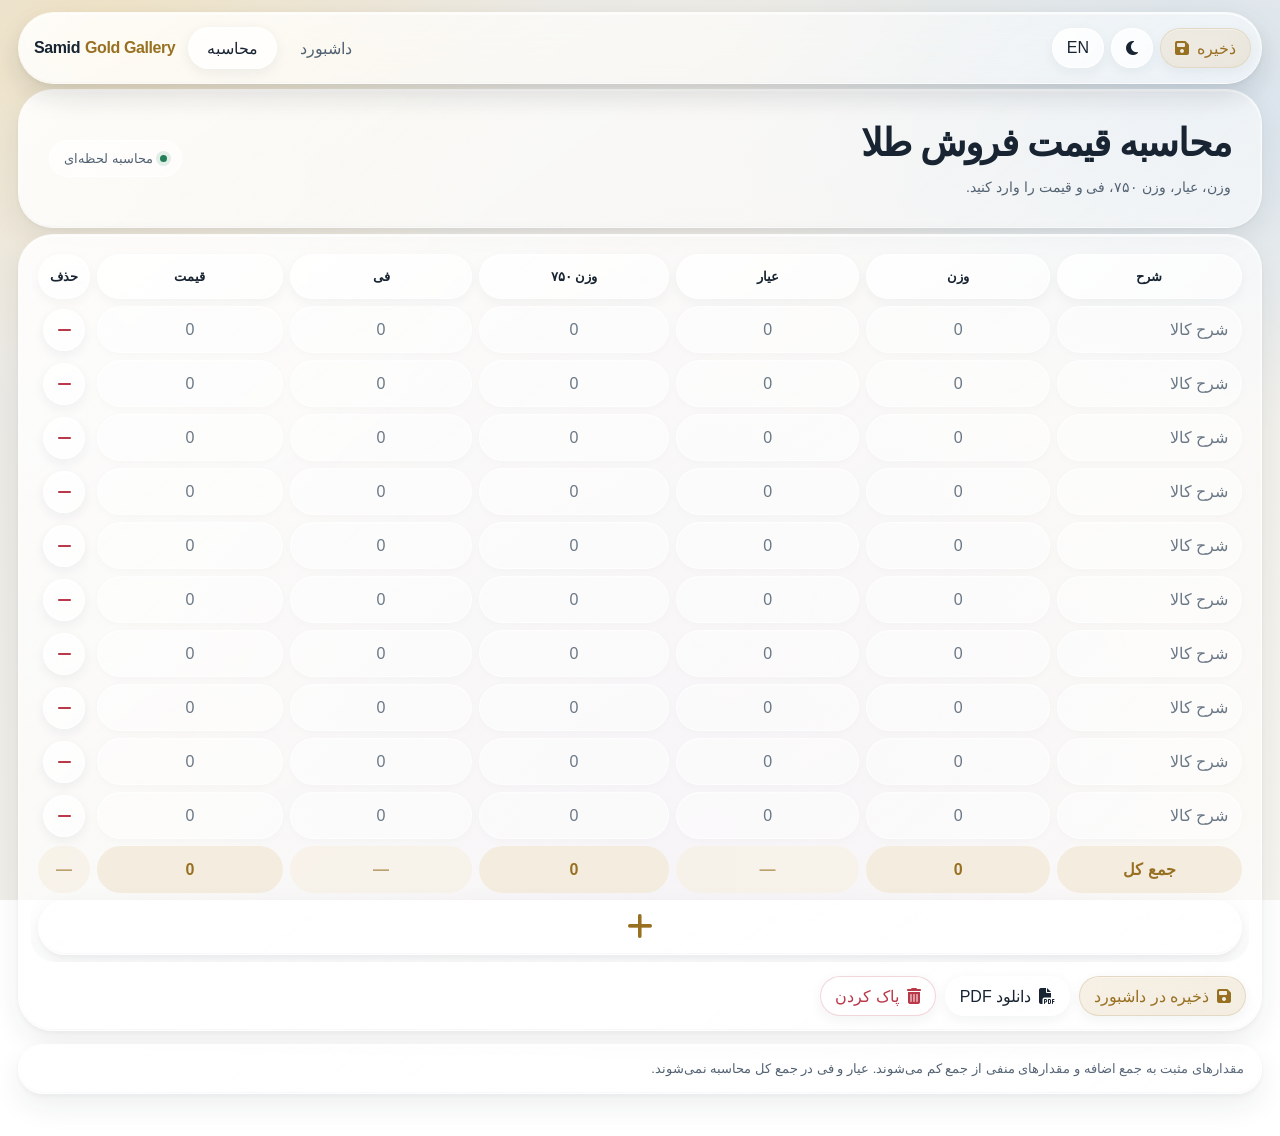
<file: samid-gold-gallery.html>
<!doctype html>
<html lang="fa" dir="rtl">

<head>
    <meta charset="utf-8">
    <meta name="viewport" content="width=device-width, initial-scale=1">
    <meta name="theme-color" content="#eef3f8">

    <title>Samid Gold Gallery</title>
    <link rel="icon" href="samid.jpeg" style="border-radius: 50px;">

    <!-- Font Awesome -->
    <link
        rel="stylesheet"
        href="https://cdnjs.cloudflare.com/ajax/libs/font-awesome/6.7.2/css/all.min.css"
    >

    <!-- Your CSS -->
    <link rel="stylesheet" href="samid.css">
</head>

<body>

<div class="app">

    <!-- =====================================================
         NAVBAR
    ====================================================== -->

    <nav class="nav glass" dir="ltr">

        <div class="brand" dir="ltr">
            Samid <span>Gold Gallery</span>
        </div>

        <div class="navlinks">

            <button
                class="navlink active"
                data-view="calculator"
                data-i18n="navCalculator"
            >
                محاسبه
            </button>

            <button
                class="navlink"
                data-view="dashboard"
                data-i18n="navDashboard"
            >
                داشبورد
            </button>

        </div>

        <div class="navtools">

            <!-- Language -->
            <button
                class="pill"
                id="langBtn"
                title="English / فارسی"
                type="button"
            >
                EN
            </button>

            <!-- Theme -->
            <button
                class="pill"
                id="themeBtn"
                title="حالت روز/شب"
                type="button"
            >
                <i class="fa-solid fa-moon"></i>
            </button>

            <!-- Save -->
            <button
                class="pill primary"
                id="navSave"
                type="button"
            >
                <i class="fa-solid fa-floppy-disk"></i>
                <span data-i18n="saveShort">ذخیره</span>
            </button>

        </div>

    </nav>


    <!-- =====================================================
         CALCULATOR
    ====================================================== -->

    <section
        class="view active"
        id="calculator"
    >

        <header class="hero glass">

            <div>

                <h1 data-i18n="title">
                    محاسبه قیمت فروش طلا
                </h1>

                <p data-i18n="subtitle">
                    وزن، عیار، وزن ۷۵۰، فی و قیمت را وارد کنید.
                </p>

            </div>

            <div
                class="status"
                data-i18n="live"
            >
                محاسبه لحظه‌ای
            </div>

        </header>


        <!-- TABLE -->

        <main class="tablecard glass">

            <div class="scroll">

                <table id="goldTable">

                    <thead>

                    <tr>

                        <th data-i18n="desc">
                            شرح
                        </th>

                        <th data-i18n="weight">
                            وزن
                        </th>

                        <th data-i18n="karat">
                            عیار
                        </th>

                        <th data-i18n="w750">
                            وزن ۷۵۰
                        </th>

                        <th data-i18n="fee">
                            فی
                        </th>

                        <th data-i18n="price">
                            قیمت
                        </th>

                        <th
                            data-i18n="remove"
                            title="Remove"
                        >
                            حذف
                        </th>

                    </tr>

                    </thead>


                    <tbody id="tableBody">
                    </tbody>


                    <tfoot>

                    <tr class="totalrow">

                        <td>
                            <div
                                class="totalbox"
                                data-i18n="total"
                            >
                                جمع کل
                            </div>
                        </td>

                        <!-- Weight -->
                        <td>
                            <div
                                class="totalbox"
                                id="totalWeight"
                            >
                                0
                            </div>
                        </td>

                        <!-- Karat is NOT summed -->
                        <td>
                            <div class="totalbox na">
                                —
                            </div>
                        </td>

                        <!-- 750 Weight -->
                        <td>
                            <div
                                class="totalbox"
                                id="total750"
                            >
                                0
                            </div>
                        </td>

                        <!-- Fee is NOT summed -->
                        <td>
                            <div class="totalbox na">
                                —
                            </div>
                        </td>

                        <!-- Price -->
                        <td>
                            <div
                                class="totalbox"
                                id="totalPrice"
                            >
                                0
                            </div>
                        </td>

                        <td>
                            <div class="totalbox na">
                                —
                            </div>
                        </td>

                    </tr>


                    <!-- Add row -->

                    <tr class="addrow">

                        <td colspan="7">

                            <button
                                id="addRow"
                                type="button"
                                aria-label="Add row"
                                title="Add row"
                            >
                                <i class="fa-solid fa-plus"></i>
                            </button>

                        </td>

                    </tr>

                    </tfoot>

                </table>

            </div>


            <!-- TOOLBAR -->

            <div class="toolbar">

                <button
                    class="pill primary"
                    id="saveBtn"
                    type="button"
                >
                    <i class="fa-solid fa-floppy-disk"></i>

                    <span data-i18n="saveDashboard">
                        ذخیره در داشبورد
                    </span>
                </button>


                <button
                    class="pill"
                    id="pdfBtn"
                    type="button"
                >
                    <i class="fa-solid fa-file-pdf"></i>

                    <span data-i18n="downloadPDF">
                        دانلود PDF
                    </span>
                </button>


                <button
                    class="pill danger"
                    id="clearBtn"
                    type="button"
                >
                    <i class="fa-solid fa-trash-can"></i>

                    <span data-i18n="clear">
                        پاک کردن
                    </span>
                </button>

            </div>

        </main>


        <!-- HINT -->

        <div
            class="hint glass"
            data-i18n="hint"
        >
            مقدارهای مثبت به جمع اضافه و مقدارهای منفی از جمع کم می‌شوند.
            عیار و فی در جمع کل محاسبه نمی‌شوند.
        </div>

    </section>


    <!-- =====================================================
         DASHBOARD
    ====================================================== -->

    <section
        class="view"
        id="dashboard"
    >

        <header class="hero glass">

            <div>

                <h1 data-i18n="dashboardTitle">
                    داشبورد
                </h1>

                <p data-i18n="dashboardSub">
                    سندهای ذخیره‌شده را باز، ویرایش، حذف یا PDF کنید.
                </p>

            </div>

        </header>


        <!-- Statistics -->

        <div class="stats">

            <div class="stat glass">

                <div
                    class="label"
                    data-i18n="docCount"
                >
                    تعداد سندها
                </div>

                <div
                    class="value"
                    id="savedCount"
                >
                    0
                </div>

            </div>


            <div class="stat glass">

                <div
                    class="label"
                    data-i18n="currentWeight"
                >
                    جمع وزن فعلی
                </div>

                <div
                    class="value"
                    id="dashWeight"
                >
                    0
                </div>

            </div>


            <div class="stat glass">

                <div
                    class="label"
                    data-i18n="currentPrice"
                >
                    جمع قیمت فعلی
                </div>

                <div
                    class="value"
                    id="dashPrice"
                >
                    0
                </div>

            </div>

        </div>


        <h2
            class="sectiontitle"
            data-i18n="savedDocs"
        >
            سندهای ذخیره‌شده
        </h2>


        <div
            id="savedList"
            class="savedlist"
        >
        </div>

    </section>

</div>


<!-- =========================================================
     SAVE / EDIT MODAL
========================================================== -->

<div
    class="modalback"
    id="saveModal"
>

    <div class="modal glass">

        <h2 id="modalTitle">
            ذخیره اطلاعات جدول
        </h2>

        <p data-i18n="modalSub">
            نام و جزئیات سند را وارد کنید.
        </p>


        <div class="group">

            <label
                for="saveName"
                data-i18n="nameLabel"
            >
                نام جدول
            </label>

            <input
                id="saveName"
                type="text"
                maxlength="80"
                placeholder="مثلاً فروش طلای امروز"
            >

        </div>


        <div class="group">

            <label
                for="saveDetail"
                data-i18n="detailLabel"
            >
                جزئیات
            </label>

            <textarea
                id="saveDetail"
                maxlength="500"
                placeholder="توضیحات این سند..."
            ></textarea>

        </div>


        <div class="modalactions">

            <button
                class="pill primary"
                id="confirmSave"
                type="button"
            >
                <i class="fa-solid fa-floppy-disk"></i>
                <span data-i18n="save">
                    ذخیره
                </span>
            </button>


            <button
                class="pill"
                id="cancelSave"
                type="button"
            >
                <i class="fa-solid fa-xmark"></i>
                <span data-i18n="cancel">
                    انصراف
                </span>
            </button>

        </div>

    </div>

</div>


<!-- =========================================================
     CONFIRM MODAL
========================================================== -->

<div
    class="modalback"
    id="confirmModal"
>

    <div class="modal glass">

        <h2 id="confirmTitle">
            تأیید
        </h2>

        <p id="confirmText">
        </p>


        <div class="modalactions">

            <button
                class="pill danger"
                id="confirmYes"
                type="button"
            >
                <i class="fa-solid fa-check"></i>

                <span data-i18n="confirm">
                    تأیید
                </span>
            </button>


            <button
                class="pill"
                id="confirmNo"
                type="button"
            >
                <i class="fa-solid fa-xmark"></i>

                <span data-i18n="cancel">
                    انصراف
                </span>
            </button>

        </div>

    </div>

</div>


<!-- =========================================================
     GLASS TOASTS
========================================================== -->

<div
    class="toastwrap"
    id="toastWrap"
></div>


<!-- =========================================================
     PRINT / PDF AREA
========================================================== -->

<div
    id="printArea"
    class="print-only"
>

    <div class="print-head">

        <!-- Actual logo -->
        <img
            id="printLogo"
            class="print-logo"
            src="img.PNG"
            alt="Samid Gold Gallery"
        >


        <!-- Right side information -->

        <div class="print-info">

            <div
                class="print-doc"
                id="printDoc"
            >
                سند:1
            </div>

            <div>
                <span data-print="phoneLabel">
                    تلفن
                </span>:

                <span dir="ltr">
                    09115054547
                </span>
            </div>

            <div>
                <span data-print="addressLabel">
                    نشانی
                </span>:

                خیابان شیک، پاساژ آرسن، آبشده صمید
            </div>

        </div>


        <!-- Title -->

        <div
            class="print-title"
            id="printTitle"
        >
            محاسبه قیمت فروش طلا
        </div>


        <!-- Dates -->

        <div
            class="print-date"
            id="printDate"
        >
        </div>

    </div>


    <!-- PDF TABLE -->

    <table>

        <thead>

        <tr>

            <th data-print="desc">
                شرح
            </th>

            <th data-print="weight">
                وزن
            </th>

            <th data-print="karat">
                عیار
            </th>

            <th data-print="w750">
                وزن ۷۵۰
            </th>

            <th data-print="fee">
                فی
            </th>

            <th data-print="price">
                قیمت
            </th>

        </tr>

        </thead>


        <tbody id="printBody">
        </tbody>


        <tfoot>

        <tr class="sum">

            <td id="printTotalText">
                جمع کل
            </td>

            <td id="printWeight">
            </td>

            <td>
                —
            </td>

            <td id="print750">
            </td>

            <td>
                —
            </td>

            <td id="printPrice">
            </td>

        </tr>

        </tfoot>

    </table>


    <!-- PDF calculated summary -->

    <div class="print-summary">

        <span id="printSummaryWeight"></span>

        <span id="printSummary750"></span>

        <span id="printSummaryPrice"></span>

    </div>


    <!-- Details -->

    <div
        class="print-detail"
        id="printDetail"
    >
    </div>


    <div class="print-footer">
        Samid Gold Gallery
    </div>

</div>


<script>

/* =========================================================
   CONFIGURATION
========================================================== */

const INITIAL_ROWS = 10;

const STORAGE_KEY = "samidGoldSavedTablesV6";
const THEME_KEY = "samidGoldThemeV6";
const LANG_KEY = "samidGoldLangV6";


/* =========================================================
   DOM
========================================================== */

const tableBody = document.getElementById("tableBody");

let editingId = null;
let confirmAction = null;


/* =========================================================
   TABLE COLUMNS
========================================================== */

const columns = [

    {
        key: "description",
        type: "text",
        placeholderFA: "شرح کالا",
        placeholderEN: "Description"
    },

    {
        key: "weight",
        type: "number",
        placeholderFA: "0",
        placeholderEN: "0"
    },

    {
        key: "karat",
        type: "number",
        placeholderFA: "0",
        placeholderEN: "0"
    },

    {
        key: "weight750",
        type: "number",
        placeholderFA: "0",
        placeholderEN: "0"
    },

    {
        key: "fee",
        type: "number",
        placeholderFA: "0",
        placeholderEN: "0"
    },

    {
        key: "price",
        type: "number",
        placeholderFA: "0",
        placeholderEN: "0"
    }

];


/* =========================================================
   TRANSLATIONS
========================================================== */

const translations = {

    fa: {

        navCalculator: "محاسبه",
        navDashboard: "داشبورد",

        saveShort: "ذخیره",

        title: "محاسبه قیمت فروش طلا",

        subtitle:
            "وزن، عیار، وزن ۷۵۰، فی و قیمت را وارد کنید.",

        live:
            "محاسبه لحظه‌ای",

        desc:
            "شرح",

        weight:
            "وزن",

        karat:
            "عیار",

        w750:
            "وزن ۷۵۰",

        fee:
            "فی",

        price:
            "قیمت",

        remove:
            "حذف",

        total:
            "جمع کل",

        saveDashboard:
            "ذخیره در داشبورد",

        downloadPDF:
            "دانلود PDF",

        clear:
            "پاک کردن",

        hint:
            "مقدارهای مثبت به جمع اضافه و مقدارهای منفی از جمع کم می‌شوند. عیار و فی در جمع کل محاسبه نمی‌شوند.",

        dashboardTitle:
            "داشبورد",

        dashboardSub:
            "سندهای ذخیره‌شده را باز، ویرایش، حذف یا PDF کنید.",

        docCount:
            "تعداد سندها",

        currentWeight:
            "جمع وزن فعلی",

        currentPrice:
            "جمع قیمت فعلی",

        savedDocs:
            "سندهای ذخیره‌شده",

        modalSub:
            "نام و جزئیات سند را وارد کنید.",

        nameLabel:
            "نام جدول",

        detailLabel:
            "جزئیات",

        save:
            "ذخیره",

        cancel:
            "انصراف",

        confirm:
            "تأیید",

        open:
            "باز کردن",

        edit:
            "ویرایش",

        pdf:
            "PDF",

        delete:
            "حذف",

        noSaved:
            "هنوز هیچ سندی ذخیره نشده است.",

        saveOk:
            "در داشبورد ذخیره شد.",

        editOk:
            "سند با موفقیت ویرایش شد.",

        deleteOk:
            "سند حذف شد.",

        openOk:
            "جدول ذخیره‌شده باز شد.",

        rowAdded:
            "ردیف جدید اضافه شد.",

        rowDeleted:
            "ردیف حذف شد.",

        tableCleared:
            "جدول پاک شد.",

        needData:
            "ابتدا حداقل یک مقدار وارد کنید.",

        deleteAsk:
            "این سند حذف شود؟",

        clearAsk:
            "تمام اطلاعات جدول فعلی پاک شود؟",

        summaryWeight:
            "جمع کل وزن",

        summary750:
            "جمع کل وزن ۷۵۰",

        summaryPrice:
            "جمع کل قیمت",

        detailPrefix:
            "جزئیات",

        editTitle:
            "ویرایش سند",

        saveTitle:
            "ذخیره اطلاعات جدول",

        phone:
            "تلفن",

        address:
            "نشانی",

        document:
            "سند",

        day:
            "روز",

        languageChanged:
            "زبان فارسی فعال شد.",

        themeDay:
            "حالت روز فعال شد.",

        themeNight:
            "حالت شب فعال شد."

    },


    en: {

        navCalculator:
            "Calculator",

        navDashboard:
            "Dashboard",

        saveShort:
            "Save",

        title:
            "Gold Sale Calculator",

        subtitle:
            "Enter weight, karat, 750 weight, rate and price.",

        live:
            "Live calculation",

        desc:
            "Description",

        weight:
            "Weight",

        karat:
            "Karat",

        w750:
            "750 Weight",

        fee:
            "Rate",

        price:
            "Price",

        remove:
            "Remove",

        total:
            "Total",

        saveDashboard:
            "Save to Dashboard",

        downloadPDF:
            "Download PDF",

        clear:
            "Clear",

        hint:
            "Positive values are added and negative values are subtracted. Karat and rate are not included in totals.",

        dashboardTitle:
            "Dashboard",

        dashboardSub:
            "Open, edit, delete or export your saved documents.",

        docCount:
            "Saved documents",

        currentWeight:
            "Current total weight",

        currentPrice:
            "Current total price",

        savedDocs:
            "Saved documents",

        modalSub:
            "Enter a name and details for this document.",

        nameLabel:
            "Table name",

        detailLabel:
            "Details",

        save:
            "Save",

        cancel:
            "Cancel",

        confirm:
            "Confirm",

        open:
            "Open",

        edit:
            "Edit",

        pdf:
            "PDF",

        delete:
            "Delete",

        noSaved:
            "No saved documents yet.",

        saveOk:
            "Saved to dashboard.",

        editOk:
            "Document updated successfully.",

        deleteOk:
            "Document deleted.",

        openOk:
            "Saved table opened.",

        rowAdded:
            "New row added.",

        rowDeleted:
            "Row deleted.",

        tableCleared:
            "Table cleared.",

        needData:
            "Enter at least one value first.",

        deleteAsk:
            "Delete this document?",

        clearAsk:
            "Clear all current table data?",

        summaryWeight:
            "Total weight",

        summary750:
            "Total 750 weight",

        summaryPrice:
            "Total price",

        detailPrefix:
            "Details",

        editTitle:
            "Edit document",

        saveTitle:
            "Save table",

        phone:
            "Phone",

        address:
            "Address",

        document:
            "Document",

        day:
            "Day",

        languageChanged:
            "English enabled.",

        themeDay:
            "Day mode enabled.",

        themeNight:
            "Night mode enabled."

    }

};


/* =========================================================
   LANGUAGE
========================================================== */

let currentLanguage =
    localStorage.getItem(LANG_KEY) === "en"
        ? "en"
        : "fa";


function translate(key) {

    return (
        translations[currentLanguage]?.[key]
        || key
    );

}


/* =========================================================
   APPLY LANGUAGE
========================================================== */

function applyLanguage() {

    document.documentElement.lang =
        currentLanguage;

    document.documentElement.dir =
        currentLanguage === "fa"
            ? "rtl"
            : "ltr";


    /* Standard i18n */

    document
        .querySelectorAll("[data-i18n]")
        .forEach(element => {

            element.textContent =
                translate(
                    element.dataset.i18n
                );

        });


    /* Language button */

    const langButton =
        document.getElementById("langBtn");

    langButton.textContent =
        currentLanguage === "fa"
            ? "EN"
            : "FA";


    langButton.title =
        currentLanguage === "fa"
            ? "English / فارسی"
            : "فارسی / English";


    /* Modal placeholders */

    document.getElementById("saveName").placeholder =
        currentLanguage === "fa"
            ? "مثلاً فروش طلای امروز"
            : "e.g. Today's gold sale";


    document.getElementById("saveDetail").placeholder =
        currentLanguage === "fa"
            ? "توضیحات این سند..."
            : "Details for this document...";


    /* Dynamic row placeholders */

    tableBody
        .querySelectorAll("tr")
        .forEach(row => {

            row.querySelectorAll("input")
                .forEach(input => {

                    const column =
                        columns.find(
                            item =>
                                item.key === input.dataset.key
                        );

                    if (!column) {
                        return;
                    }

                    input.placeholder =
                        currentLanguage === "fa"
                            ? column.placeholderFA
                            : column.placeholderEN;

                });

        });


    /* Dynamic buttons */

    tableBody
        .querySelectorAll(".rowminus")
        .forEach(button => {

            button.title =
                translate("remove");

        });


    /*
      PDF labels
    */

    document
        .querySelectorAll("[data-print]")
        .forEach(element => {

            const key =
                element.dataset.print;

            const translated =
                translate(key);

            if (translated !== key) {
                element.textContent = translated;
            }

        });


    /*
      Saved documents
    */

    renderDashboard();

}


/* =========================================================
   CREATE ROW
========================================================== */

function addRow(values = {}) {

    /*
      Important:
      This variable is intentionally called rowElement
      instead of "tr" so it can never conflict with
      the translate() function.
    */

    const rowElement =
        document.createElement("tr");


    columns.forEach(column => {

        const cell =
            document.createElement("td");


        const input =
            document.createElement("input");


        input.className =
            "input" +
            (
                column.type === "number"
                    ? " numeric"
                    : ""
            );


        input.type = "text";


        input.dataset.key =
            column.key;


        input.autocomplete =
            "off";


        if (column.type === "number") {

            input.dataset.numeric =
                "1";

            input.inputMode =
                "decimal";

        }


        input.placeholder =
            currentLanguage === "fa"
                ? column.placeholderFA
                : column.placeholderEN;


        if (
            values[column.key] !== undefined
            &&
            values[column.key] !== null
        ) {

            input.value =
                values[column.key];

        }


        cell.appendChild(input);

        rowElement.appendChild(cell);

    });


    /*
      Remove row
    */

    const actionCell =
        document.createElement("td");


    const removeButton =
        document.createElement("button");


    removeButton.type =
        "button";


    removeButton.className =
        "rowminus";


    removeButton.innerHTML =
        '<i class="fa-solid fa-minus"></i>';


    removeButton.title =
        translate("remove");


    removeButton.setAttribute(
        "aria-label",
        translate("remove")
    );


    removeButton.addEventListener(
        "click",
        () => {

            rowElement.remove();

            updateTotals();

            toast(
                translate("rowDeleted")
            );

        }
    );


    actionCell.appendChild(
        removeButton
    );


    rowElement.appendChild(
        actionCell
    );


    tableBody.appendChild(
        rowElement
    );

}


/* =========================================================
   NUMBER PARSER
========================================================== */

function parseNumber(value) {

    if (!value) {
        return 0;
    }


    let normalized =
        String(value)

            /* Persian numbers */
            .replace(
                /[۰-۹]/g,
                digit =>
                    String(
                        "۰۱۲۳۴۵۶۷۸۹"
                            .indexOf(digit)
                    )
            )

            /* Arabic numbers */
            .replace(
                /[٠-٩]/g,
                digit =>
                    String(
                        "٠١٢٣٤٥٦٧٨٩"
                            .indexOf(digit)
                    )
            )

            /* separators */
            .replace(/[,٬]/g, "")

            .trim();


    const validNumber =
        /^[+-]?(?:\d+(?:\.\d*)?|\.\d+)$/;


    return validNumber.test(normalized)
        ? Number(normalized)
        : 0;

}


/* =========================================================
   NUMBER FORMATTER
========================================================== */

function formatNumber(
    number,
    decimals = 3
) {

    if (
        !Number.isFinite(number)
        ||
        Math.abs(number) < 0.0000001
    ) {

        return "0";

    }


    return number.toLocaleString(
        "en-US",
        {
            maximumFractionDigits:
                decimals,

            useGrouping:
                true
        }
    );

}


/* =========================================================
   SANITIZE NUMBER INPUT
========================================================== */

function sanitizeNumeric(input) {

    let value =
        input.value

            .replace(
                /[۰-۹]/g,
                digit =>
                    String(
                        "۰۱۲۳۴۵۶۷۸۹"
                            .indexOf(digit)
                    )
            )

            .replace(
                /[٠-٩]/g,
                digit =>
                    String(
                        "٠١٢٣٤٥٦٧٨٩"
                            .indexOf(digit)
                    )
            )

            .replace(
                /[^0-9.+-]/g,
                ""
            );


    const sign =
        value.startsWith("-")
            ? "-"
            : value.startsWith("+")
                ? "+"
                : "";


    let rest =
        value
            .replace(
                /^[+-]+/,
                ""
            )
            .replace(
                /[+-]/g,
                ""
            );


    const decimalPosition =
        rest.indexOf(".");


    if (decimalPosition !== -1) {

        rest =
            rest.slice(
                0,
                decimalPosition + 1
            )
            +
            rest
                .slice(
                    decimalPosition + 1
                )
                .replace(
                    /\./g,
                    ""
                );

    }


    input.value =
        sign + rest;

}


/* =========================================================
   GET TABLE ROWS
========================================================== */

function getRows() {

    return [
        ...tableBody.querySelectorAll("tr")
    ].map(row => {

        const result = {};


        row.querySelectorAll("input")
            .forEach(input => {

                result[input.dataset.key] =
                    input.value;

            });


        return result;

    });

}


/* =========================================================
   GET TOTALS
========================================================== */

function getTotals() {

    const totals = {

        weight: 0,

        weight750: 0,

        price: 0

    };


    tableBody
        .querySelectorAll("tr")
        .forEach(row => {

            row.querySelectorAll(
                "input[data-numeric]"
            ).forEach(input => {

                const key =
                    input.dataset.key;

                const number =
                    parseNumber(input.value);


                /*
                  Only these three columns
                  are calculated.
                */

                if (key === "weight") {

                    totals.weight +=
                        number;

                }


                if (key === "weight750") {

                    totals.weight750 +=
                        number;

                }


                if (key === "price") {

                    totals.price +=
                        number;

                }

            });

        });


    return totals;

}


/* =========================================================
   UPDATE TOTALS
========================================================== */

function updateTotals() {

    const totals =
        getTotals();


    document.getElementById(
        "totalWeight"
    ).textContent =
        formatNumber(
            totals.weight
        );


    document.getElementById(
        "total750"
    ).textContent =
        formatNumber(
            totals.weight750
        );


    document.getElementById(
        "totalPrice"
    ).textContent =
        formatNumber(
            totals.price
        );


    document.getElementById(
        "dashWeight"
    ).textContent =
        formatNumber(
            totals.weight
        );


    document.getElementById(
        "dashPrice"
    ).textContent =
        formatNumber(
            totals.price
        );

}


/* =========================================================
   TABLE INPUT EVENT
========================================================== */

tableBody.addEventListener(
    "input",
    event => {

        if (
            event.target.dataset.numeric
        ) {

            sanitizeNumeric(
                event.target
            );

        }

        updateTotals();

    }
);


/* =========================================================
   ADD ROW
========================================================== */

document
    .getElementById("addRow")
    .addEventListener(
        "click",
        () => {

            addRow();

            toast(
                translate("rowAdded")
            );

        }
    );


/* =========================================================
   LOAD ROWS
========================================================== */

function loadRows(rowsToLoad) {

    tableBody.innerHTML = "";


    const source =
        Array.isArray(rowsToLoad)
        &&
        rowsToLoad.length
            ? rowsToLoad
            : Array.from(
                {
                    length:
                        INITIAL_ROWS
                },
                () => ({})
            );


    source.forEach(
        row => addRow(row)
    );


    updateTotals();

}


/* =========================================================
   HAS DATA
========================================================== */

function hasData(rowsToCheck) {

    return rowsToCheck.some(
        row =>
            Object.values(row).some(
                value =>
                    String(
                        value ?? ""
                    ).trim() !== ""
            )
    );

}


/* =========================================================
   LOCAL STORAGE
========================================================== */

function getSavedDocuments() {

    try {

        return JSON.parse(
            localStorage.getItem(
                STORAGE_KEY
            )
        ) || [];

    } catch {

        return [];

    }

}


function saveDocuments(documents) {

    localStorage.setItem(
        STORAGE_KEY,
        JSON.stringify(documents)
    );

}


/* =========================================================
   DATE
========================================================== */

function getDateInfo() {

    const now =
        new Date();


    return {

        gregorian:
            now.toLocaleDateString(
                "en-US",
                {
                    year: "numeric",
                    month: "long",
                    day: "numeric"
                }
            ),

        persian:
            now.toLocaleDateString(
                "fa-IR-u-ca-persian",
                {
                    year: "numeric",
                    month: "long",
                    day: "numeric"
                }
            ),

        weekday:
            now.toLocaleDateString(
                "fa-IR-u-ca-persian",
                {
                    weekday: "long"
                }
            ),

        time:
            now.toLocaleTimeString(
                "fa-IR",
                {
                    hour: "2-digit",
                    minute: "2-digit"
                }
            )

    };

}


/* =========================================================
   DOCUMENT NUMBER
========================================================== */

function getNextDocumentNumber() {

    const documents =
        getSavedDocuments();


    return (
        documents.reduce(
            (
                highest,
                document
            ) =>
                Math.max(
                    highest,
                    Number(
                        document.documentNumber
                    ) || 0
                ),
            0
        )
        + 1
    );

}


/* =========================================================
   SAVE MODAL
========================================================== */

function openSaveModal(
    documentId = null
) {

    const currentRows =
        getRows();


    if (!hasData(currentRows)) {

        toast(
            translate("needData"),
            "error"
        );

        return;
    }


    editingId =
        documentId;


    const existingDocument =
        documentId
            ? getSavedDocuments().find(
                document =>
                    document.id ===
                    documentId
            )
            : null;


    document.getElementById(
        "modalTitle"
    ).textContent =
        existingDocument
            ? translate("editTitle")
            : translate("saveTitle");


    document.getElementById(
        "saveName"
    ).value =
        existingDocument?.name || "";


    document.getElementById(
        "saveDetail"
    ).value =
        existingDocument?.detail || "";


    document.getElementById(
        "saveModal"
    ).classList.add(
        "open"
    );

}


function closeSaveModal() {

    document
        .getElementById("saveModal")
        .classList.remove("open");


    editingId =
        null;

}


/* =========================================================
   SAVE BUTTONS
========================================================== */

document
    .getElementById("saveBtn")
    .addEventListener(
        "click",
        () =>
            openSaveModal()
    );


document
    .getElementById("navSave")
    .addEventListener(
        "click",
        () =>
            openSaveModal()
    );


document
    .getElementById("cancelSave")
    .addEventListener(
        "click",
        closeSaveModal
    );


document
    .getElementById("saveModal")
    .addEventListener(
        "click",
        event => {

            if (
                event.target.id ===
                "saveModal"
            ) {

                closeSaveModal();

            }

        }
    );


/* =========================================================
   CONFIRM SAVE
========================================================== */

document
    .getElementById("confirmSave")
    .addEventListener(
        "click",
        () => {

            const documents =
                getSavedDocuments();


            const name =
                document
                    .getElementById(
                        "saveName"
                    )
                    .value
                    .trim()
                ||
                (
                    currentLanguage === "fa"
                        ? "فروش طلا"
                        : "Gold sale"
                );


            const detail =
                document
                    .getElementById(
                        "saveDetail"
                    )
                    .value
                    .trim();


            const currentRows =
                getRows();


            const currentTotals =
                getTotals();


            /*
              EDIT
            */

            if (editingId !== null) {

                const index =
                    documents.findIndex(
                        document =>
                            document.id ===
                            editingId
                    );


                if (index !== -1) {

                    documents[index].name =
                        name;

                    documents[index].detail =
                        detail;

                    documents[index].rows =
                        currentRows;

                    documents[index].totals =
                        currentTotals;


                    saveDocuments(
                        documents
                    );


                    closeSaveModal();

                    renderDashboard();

                    toast(
                        translate("editOk")
                    );

                    return;

                }

            }


            /*
              NEW DOCUMENT
            */

            const newDocument = {

                id:
                    Date.now(),

                documentNumber:
                    getNextDocumentNumber(),

                name,

                detail,

                date:
                    getDateInfo(),

                rows:
                    currentRows,

                totals:
                    currentTotals

            };


            documents.unshift(
                newDocument
            );


            saveDocuments(
                documents
            );


            closeSaveModal();

            renderDashboard();

            showView(
                "dashboard"
            );


            toast(
                `${
                    currentLanguage === "fa"
                        ? "سند"
                        : "Document"
                }:${newDocument.documentNumber} ${
                    translate("saveOk")
                }`
            );

        }
    );


/* =========================================================
   DASHBOARD
========================================================== */

function renderDashboard() {

    const documents =
        getSavedDocuments();


    document.getElementById(
        "savedCount"
    ).textContent =
        documents.length;


    const list =
        document.getElementById(
            "savedList"
        );


    if (!documents.length) {

        list.innerHTML = `
            <div class="empty glass">
                ${escapeHtml(
                    translate("noSaved")
                )}
            </div>
        `;

        return;

    }


    list.innerHTML =
        documents
            .map(
                document => {

                    const documentNumber =
                        escapeHtml(
                            document.documentNumber
                        );


                    const documentName =
                        escapeHtml(
                            document.name
                        );


                    const detail =
                        escapeHtml(
                            document.detail ||
                            "—"
                        );


                    const gregorian =
                        escapeHtml(
                            document
                                .date
                                ?.gregorian ||
                            "—"
                        );


                    const persian =
                        escapeHtml(
                            document
                                .date
                                ?.persian ||
                            "—"
                        );


                    const weekday =
                        escapeHtml(
                            document
                                .date
                                ?.weekday ||
                            ""
                        );


                    const time =
                        escapeHtml(
                            document
                                .date
                                ?.time ||
                            "—"
                        );


                    return `

                        <article
                            class="savedcard glass"
                        >

                            <div class="savedinfo">

                                <h3>

                                    ${
                                        currentLanguage === "fa"
                                            ? `سند:${documentNumber} · ${documentName}`
                                            : `Document ${documentNumber} · ${documentName}`
                                    }

                                </h3>


                                <p>
                                    ${detail}
                                </p>


                                <p>

                                    ${
                                        currentLanguage === "fa"
                                            ? "میلادی"
                                            : "Gregorian"
                                    }:
                                    ${gregorian}

                                    ·

                                    ${
                                        currentLanguage === "fa"
                                            ? "شمسی"
                                            : "Persian"
                                    }:
                                    ${persian}

                                    ·

                                    ${weekday}

                                    ·

                                    ${time}

                                </p>


                                <p>

                                    ${translate("summaryWeight")}:
                                    ${formatNumber(
                                        document.totals?.weight || 0
                                    )}

                                    ·

                                    ${translate("summary750")}:
                                    ${formatNumber(
                                        document.totals?.weight750 || 0
                                    )}

                                    ·

                                    ${translate("summaryPrice")}:
                                    ${formatNumber(
                                        document.totals?.price || 0
                                    )}

                                </p>

                            </div>


                            <div class="savedactions">

                                <button
                                    class="pill small"
                                    type="button"
                                    onclick="loadSavedDocument(${document.id})"
                                >
                                    <i class="fa-solid fa-folder-open"></i>
                                    ${translate("open")}
                                </button>


                                <button
                                    class="pill small primary"
                                    type="button"
                                    onclick="editSavedDocument(${document.id})"
                                >
                                    <i class="fa-solid fa-pen"></i>
                                    ${translate("edit")}
                                </button>


                                <button
                                    class="pill small"
                                    type="button"
                                    onclick="downloadSavedPDF(${document.id})"
                                >
                                    <i class="fa-solid fa-file-pdf"></i>
                                    ${translate("pdf")}
                                </button>


                                <button
                                    class="pill small danger"
                                    type="button"
                                    onclick="requestDeleteDocument(${document.id})"
                                >
                                    <i class="fa-solid fa-trash-can"></i>
                                    ${translate("delete")}
                                </button>

                            </div>

                        </article>

                    `;

                }
            )
            .join("");

}


/* =========================================================
   LOAD SAVED DOCUMENT
========================================================== */

function loadSavedDocument(id) {

    const document =
        getSavedDocuments().find(
            item =>
                item.id === id
        );


    if (!document) {
        return;
    }


    loadRows(
        document.rows
    );


    showView(
        "calculator"
    );


    toast(
        `${
            currentLanguage === "fa"
                ? "سند"
                : "Document"
        }:${document.documentNumber} ${
            translate("openOk")
        }`
    );

}


/* =========================================================
   EDIT SAVED DOCUMENT
========================================================== */

function editSavedDocument(id) {

    const document =
        getSavedDocuments().find(
            item =>
                item.id === id
        );


    if (!document) {
        return;
    }


    loadRows(
        document.rows
    );


    showView(
        "calculator"
    );


    openSaveModal(
        id
    );

}


/* =========================================================
   ESCAPE HTML
========================================================== */

function escapeHtml(value) {

    return String(
        value ?? ""
    )
        .replace(
            /[&<>"']/g,
            character => {

                const map = {

                    "&": "&amp;",
                    "<": "&lt;",
                    ">": "&gt;",
                    '"': "&quot;",
                    "'": "&#039;"

                };

                return map[
                    character
                ];

            }
        );

}


/* =========================================================
   CONFIRMATION MODAL
========================================================== */

function openConfirmModal(
    title,
    text,
    action
) {

    document.getElementById(
        "confirmTitle"
    ).textContent =
        title;


    document.getElementById(
        "confirmText"
    ).textContent =
        text;


    confirmAction =
        action;


    document.getElementById(
        "confirmModal"
    ).classList.add(
        "open"
    );

}


function closeConfirmModal() {

    document.getElementById(
        "confirmModal"
    ).classList.remove(
        "open"
    );


    confirmAction =
        null;

}


document
    .getElementById("confirmYes")
    .addEventListener(
        "click",
        () => {

            const action =
                confirmAction;


            closeConfirmModal();


            if (action) {
                action();
            }

        }
    );


document
    .getElementById("confirmNo")
    .addEventListener(
        "click",
        closeConfirmModal
    );


document
    .getElementById("confirmModal")
    .addEventListener(
        "click",
        event => {

            if (
                event.target.id ===
                "confirmModal"
            ) {

                closeConfirmModal();

            }

        }
    );


/* =========================================================
   DELETE DOCUMENT
========================================================== */

function requestDeleteDocument(id) {

    const document =
        getSavedDocuments().find(
            item =>
                item.id === id
        );


    if (!document) {
        return;
    }


    openConfirmModal(

        currentLanguage === "fa"
            ? "حذف سند"
            : "Delete document",

        `${
            currentLanguage === "fa"
                ? "سند"
                : "Document"
        }:${document.documentNumber} ${
            translate("deleteAsk")
        }`,

        () => {

            const remaining =
                getSavedDocuments()
                    .filter(
                        item =>
                            item.id !== id
                    );


            saveDocuments(
                remaining
            );


            renderDashboard();


            toast(
                translate("deleteOk")
            );

        }

    );

}


/* =========================================================
   CLEAR TABLE
========================================================== */

document
    .getElementById("clearBtn")
    .addEventListener(
        "click",
        () => {

            openConfirmModal(

                currentLanguage === "fa"
                    ? "پاک کردن جدول"
                    : "Clear table",

                translate(
                    "clearAsk"
                ),

                () => {

                    loadRows([]);

                    toast(
                        translate(
                            "tableCleared"
                        )
                    );

                }

            );

        }
    );


/* =========================================================
   PDF PREPARATION
========================================================== */

function preparePrint(
    sourceRows,
    sourceTotals,
    title,
    documentNumber,
    savedDate = null,
    detail = ""
) {

    /*
      Only filled rows are printed.
    */

    const filledRows =
        sourceRows.filter(
            row =>
                Object.values(row)
                    .some(
                        value =>
                            String(
                                value ?? ""
                            ).trim() !== ""
                    )
        );


    /*
      Table body
    */

    document.getElementById(
        "printBody"
    ).innerHTML =

        filledRows
            .map(
                row => `

                    <tr>

                        <td class="desc">
                            ${escapeHtml(
                                row.description || ""
                            )}
                        </td>

                        <td dir="ltr">
                            ${escapeHtml(
                                row.weight || ""
                            )}
                        </td>

                        <td dir="ltr">
                            ${escapeHtml(
                                row.karat || ""
                            )}
                        </td>

                        <td dir="ltr">
                            ${escapeHtml(
                                row.weight750 || ""
                            )}
                        </td>

                        <td dir="ltr">
                            ${escapeHtml(
                                row.fee || ""
                            )}
                        </td>

                        <td dir="ltr">
                            ${escapeHtml(
                                row.price || ""
                            )}
                        </td>

                    </tr>

                `
            )
            .join("");


    /*
      Calculated totals
    */

    document.getElementById(
        "printWeight"
    ).textContent =
        formatNumber(
            sourceTotals.weight
        );


    document.getElementById(
        "print750"
    ).textContent =
        formatNumber(
            sourceTotals.weight750
        );


    document.getElementById(
        "printPrice"
    ).textContent =
        formatNumber(
            sourceTotals.price
        );


    document.getElementById(
        "printSummaryWeight"
    ).textContent =
        `${translate(
            "summaryWeight"
        )}: ${
            formatNumber(
                sourceTotals.weight
            )
        }`;


    document.getElementById(
        "printSummary750"
    ).textContent =
        `${translate(
            "summary750"
        )}: ${
            formatNumber(
                sourceTotals.weight750
            )
        }`;


    document.getElementById(
        "printSummaryPrice"
    ).textContent =
        `${translate(
            "summaryPrice"
        )}: ${
            formatNumber(
                sourceTotals.price
            )
        }`;


    /*
      Document number
    */

    document.getElementById(
        "printDoc"
    ).textContent =
        `${
            currentLanguage === "fa"
                ? "سند"
                : "Document"
        }:${documentNumber}`;


    /*
      Title
    */

    document.getElementById(
        "printTitle"
    ).textContent =
        title;


    /*
      Date
    */

    const date =
        savedDate || getDateInfo();


    if (currentLanguage === "fa") {

        document.getElementById(
            "printDate"
        ).textContent =
            `${date.weekday} · ${date.gregorian} · ${date.persian} · ساعت ${date.time}`;

    } else {

        document.getElementById(
            "printDate"
        ).textContent =
            `${date.gregorian} · ${date.persian} · ${date.time}`;

    }


    /*
      Details
    */

    document.getElementById(
        "printDetail"
    ).textContent =
        detail
            ? `${translate(
                "detailPrefix"
            )}: ${detail}`
            : "";


    /*
      Logo
    */

    document.getElementById(
        "printLogo"
    ).src =
        "img.PNG";

}


/* =========================================================
   CURRENT PDF
========================================================== */

function downloadCurrentPDF() {

    const currentRows =
        getRows();


    if (!hasData(currentRows)) {

        toast(
            translate("needData"),
            "error"
        );

        return;

    }


    preparePrint(

        currentRows,

        getTotals(),

        translate("title"),

        getNextDocumentNumber()

    );


    setTimeout(
        () => {
            window.print();
        },
        80
    );

}


/* =========================================================
   SAVED PDF
========================================================== */

function downloadSavedPDF(id) {

    const document =
        getSavedDocuments().find(
            item =>
                item.id === id
        );


    if (!document) {
        return;
    }


    preparePrint(

        document.rows,

        document.totals,

        document.name,

        document.documentNumber,

        document.date,

        document.detail

    );


    setTimeout(
        () => {
            window.print();
        },
        80
    );

}


document
    .getElementById("pdfBtn")
    .addEventListener(
        "click",
        downloadCurrentPDF
    );


/* =========================================================
   NAVIGATION
========================================================== */

function showView(
    viewId
) {

    document
        .querySelectorAll(".view")
        .forEach(view => {

            view.classList.toggle(
                "active",
                view.id === viewId
            );

        });


    document
        .querySelectorAll(".navlink")
        .forEach(button => {

            button.classList.toggle(
                "active",
                button.dataset.view ===
                viewId
            );

        });


    if (viewId === "dashboard") {

        renderDashboard();

    }


    window.scrollTo(
        {
            top: 0,
            behavior: "smooth"
        }
    );

}


document
    .querySelectorAll(".navlink")
    .forEach(button => {

        button.addEventListener(
            "click",
            () => {

                showView(
                    button.dataset.view
                );

            }
        );

    });


/* =========================================================
   THEME
========================================================== */

function applyTheme(
    theme
) {

    document.documentElement
        .classList
        .toggle(
            "dark",
            theme === "dark"
        );


    document.getElementById(
        "themeBtn"
    ).innerHTML =

        theme === "dark"

            ? '<i class="fa-solid fa-sun"></i>'

            : '<i class="fa-solid fa-moon"></i>';


    document.querySelector(
        'meta[name="theme-color"]'
    ).setAttribute(
        "content",
        theme === "dark"
            ? "#0b1016"
            : "#eef3f8"
    );


    localStorage.setItem(
        THEME_KEY,
        theme
    );

}


applyTheme(

    localStorage.getItem(
        THEME_KEY
    ) === "dark"

        ? "dark"

        : "light"

);


document
    .getElementById("themeBtn")
    .addEventListener(
        "click",
        () => {

            const dark =
                document.documentElement
                    .classList
                    .contains("dark");


            const newTheme =
                dark
                    ? "light"
                    : "dark";


            applyTheme(
                newTheme
            );


            toast(
                newTheme === "dark"
                    ? translate("themeNight")
                    : translate("themeDay")
            );

        }
    );


/* =========================================================
   LANGUAGE SWITCH
========================================================== */

document
    .getElementById("langBtn")
    .addEventListener(
        "click",
        () => {

            currentLanguage =
                currentLanguage === "fa"
                    ? "en"
                    : "fa";


            localStorage.setItem(
                LANG_KEY,
                currentLanguage
            );


            applyLanguage();


            toast(
                translate(
                    "languageChanged"
                )
            );

        }
    );


/* =========================================================
   GLASS TOAST
========================================================== */

function toast(
    message,
    type = "ok"
) {

    const toastElement =
        document.createElement(
            "div"
        );


    toastElement.className =
        `toast ${type}`;


    const iconClass =
        type === "error"

            ? "fa-solid fa-triangle-exclamation"

            : "fa-solid fa-circle-check";


    toastElement.innerHTML = `

        <i class="${iconClass}"></i>

        <span>
            ${escapeHtml(message)}
        </span>

    `;


    document
        .getElementById("toastWrap")
        .appendChild(
            toastElement
        );


    setTimeout(
        () => {

            toastElement.remove();

        },
        2700
    );

}


/* =========================================================
   INITIALIZE
========================================================== */

/*
  Create exactly 10 initial rows.
*/

for (
    let index = 0;
    index < INITIAL_ROWS;
    index++
) {

    addRow();

}


updateTotals();

applyLanguage();


/* =========================================================
   GLOBAL FUNCTIONS FOR INLINE BUTTONS
========================================================== */

window.loadSavedDocument =
    loadSavedDocument;

window.editSavedDocument =
    editSavedDocument;

window.requestDeleteDocument =
    requestDeleteDocument;

window.downloadSavedPDF =
    downloadSavedPDF;

</script>

</body>
</html>
</file>
<file: samid.css>
/* ==========================================================
   SAMID GOLD GALLERY — LIQUID GLASS UI
   Clean, consolidated stylesheet
   Keeps the existing radius system and all current HTML hooks.
   ========================================================== */

:root {
  color-scheme: light;
  --bg: #e9e7e1;
  --bg2: #f6f4ef;
  --txt: #182432;
  --muted: #536273;
  --glass: rgba(255, 255, 255, .56);
  --glass2: rgba(255, 255, 255, .82);
  --stroke: rgba(255, 255, 255, .82);
  --line: rgba(54, 69, 88, .16);
  --gold: #987022;
  --goldbg: rgba(183, 134, 47, .15);
  --red: #b93849;
  --green: #247e58;
  --c-action: #1559c7;
  --c-light: #fff;
  --c-dark: #000;
  --glass-reflex-light: 1;
  --glass-reflex-dark: 1;
  --saturation: 165%;
  --r: 35px;
  --pill: 999px;
  --ease-out: cubic-bezier(.2, .75, .25, 1);
  --ease-spring: cubic-bezier(.2, .85, .25, 1.12);
  --shadow:
    inset 0 0 0 1px rgba(255, 255, 255, .34),
    inset 0 1.5px 0 rgba(255, 255, 255, .62),
    inset 0 -1px 0 rgba(28, 39, 52, .045),
    0 2px 5px rgba(28, 39, 52, .045),
    0 12px 30px rgba(28, 39, 52, .075);
}

html.dark {
  color-scheme: dark;
  --bg: #0b1119;
  --bg2: #17212d;
  --txt: #f4f7fb;
  --muted: #c1ccd8;
  --glass: rgba(25, 35, 48, .76);
  --glass2: rgba(38, 51, 67, .91);
  --stroke: rgba(255, 255, 255, .18);
  --line: rgba(231, 239, 249, .15);
  --gold: #f0c66b;
  --goldbg: rgba(240, 198, 107, .15);
  --red: #ff9ca7;
  --green: #78d9ac;
  --c-action: #4b92ff;
  --shadow:
    inset 0 0 0 1px rgba(255, 255, 255, .055),
    inset 0 1.5px 0 rgba(255, 255, 255, .10),
    inset 0 -1px 0 rgba(0, 0, 0, .16),
    0 3px 7px rgba(0, 0, 0, .13),
    0 16px 38px rgba(0, 0, 0, .23);
}

*,
*::before,
*::after {
  box-sizing: border-box;
}

html {
  min-height: 100%;
  scroll-behavior: smooth;
  -webkit-text-size-adjust: 100%;
  text-size-adjust: 100%;
}

body {
  position: relative;
  isolation: isolate;
  min-height: 100vh;
  margin: 0;
  overflow-x: hidden;
  color: var(--txt);
  font-family: -apple-system, BlinkMacSystemFont, "SF Pro Display", "Segoe UI", Tahoma, Arial, sans-serif;
  background:
    radial-gradient(ellipse at 8% 4%, rgba(255, 207, 105, .25), transparent 28rem),
    radial-gradient(ellipse at 94% 12%, rgba(115, 182, 255, .19), transparent 31rem),
    radial-gradient(ellipse at 52% 100%, rgba(190, 155, 255, .13), transparent 34rem),
    linear-gradient(145deg, var(--bg), var(--bg2));
  background-attachment: fixed;
  transition: background-color .28s ease, color .22s ease;
}

body::before {
  content: "";
  position: fixed;
  inset: 0;
  z-index: -1;
  pointer-events: none;
  opacity: .48;
  background:
    radial-gradient(circle at 16% 28%, rgba(255, 255, 255, .26), transparent 24rem),
    radial-gradient(circle at 84% 72%, rgba(255, 255, 255, .12), transparent 28rem);
}

html.dark body::before {
  opacity: .23;
  background:
    radial-gradient(circle at 16% 28%, rgba(124, 168, 224, .18), transparent 24rem),
    radial-gradient(circle at 84% 72%, rgba(160, 130, 214, .14), transparent 28rem);
}

button,
input,
textarea,
select {
  font: inherit;
}

button {
  -webkit-tap-highlight-color: transparent;
}

button:disabled {
  cursor: not-allowed;
  opacity: .58;
  transform: none !important;
}

::selection {
  color: var(--txt);
  background: color-mix(in srgb, var(--gold) 24%, transparent);
}

.app {
  width: min(100%, 1536px);
  margin-inline: auto;
  padding: 12px 18px 42px;
}

/* -------------------------
   Core glass material
   ------------------------- */
.glass {
  position: relative;
  color: var(--txt);
  background:
    linear-gradient(145deg,
      color-mix(in srgb, var(--glass2) 88%, white 12%),
      var(--glass) 72%,
      color-mix(in srgb, var(--glass) 90%, transparent));
  border: 1px solid var(--stroke);
  box-shadow: var(--shadow);
  -webkit-backdrop-filter: blur(24px) saturate(165%);
  backdrop-filter: blur(24px) saturate(165%);
  background-clip: padding-box;
}

.glass::before {
  content: "";
  position: absolute;
  inset: 0;
  z-index: 0;
  border-radius: inherit;
  pointer-events: none;
  background: linear-gradient(135deg,
    rgba(255, 255, 255, .25),
    transparent 34%,
    transparent 70%,
    rgba(255, 255, 255, .055));
}

html.dark .glass::before {
  background: linear-gradient(135deg,
    rgba(255, 255, 255, .075),
    transparent 38%,
    transparent 72%,
    rgba(255, 255, 255, .025));
}

/* Keep normal stacking for content placed inside glass panels. */
.glass > * {
  position: relative;
  z-index: 1;
}

@supports not ((backdrop-filter: blur(1px)) or (-webkit-backdrop-filter: blur(1px))) {
  .glass,
  .modalback,
  .date-picker-backdrop {
    background-color: color-mix(in srgb, var(--bg2) 92%, white 8%);
  }
}

/* -------------------------
   Navigation
   ------------------------- */
.nav {
  position: sticky;
  top: 10px;
  z-index: 100;
  display: flex;
  align-items: center;
  gap: 8px;
  min-height: 72px;
  padding: 8px 10px;
  border-radius: var(--pill);
  box-shadow: var(--shadow), 0 12px 30px rgba(25, 35, 46, .065);
}

.brand {
  display: flex;
  align-items: center;
  height: 52px;
  padding-inline: 5px;
  border-radius: var(--pill);
  white-space: nowrap;
  font-weight: 850;
  letter-spacing: -.025em;
}

.brand span {
  margin-inline-start: 5px;
  color: var(--gold);
}

.navlinks {
  display: flex;
  flex: 1;
  align-items: center;
  gap: 4px;
  min-width: 0;
}

.navlink {
  min-height: 42px;
  padding: 10px 18px;
  border: 1px solid transparent;
  border-radius: var(--pill);
  background: transparent;
  color: var(--muted);
  white-space: nowrap;
  cursor: pointer;
  transition: color .2s ease, background-color .2s ease, border-color .2s ease, box-shadow .22s ease, transform .22s var(--ease-out);
}

.navlink:hover,
.navlink.active {
  color: var(--txt);
  background: var(--glass2);
  border-color: var(--stroke);
  box-shadow: inset 0 1px 0 rgba(255, 255, 255, .35), 0 4px 14px rgba(20, 30, 44, .065);
}

.navlink:active,
.pill:active,
.unit-btn:active,
.mode-btn:active,
.date-picker-action:active {
  transform: scale(.975);
}

.navtools {
  display: flex;
  align-items: center;
  gap: 7px;
}

/* -------------------------
   Buttons and interactive controls
   ------------------------- */
.pill {
  display: inline-flex;
  align-items: center;
  justify-content: center;
  gap: 8px;
  min-height: 40px;
  padding: 0 14px;
  border: 1px solid var(--stroke);
  border-radius: var(--pill);
  background: linear-gradient(145deg, var(--glass2), var(--glass));
  color: var(--txt);
  box-shadow: inset 0 1px 0 rgba(255, 255, 255, .38), 0 4px 13px rgba(24, 36, 50, .055);
  cursor: pointer;
  -webkit-backdrop-filter: blur(16px) saturate(150%);
  backdrop-filter: blur(16px) saturate(150%);
  transition: color .2s ease, background .22s ease, border-color .22s ease, box-shadow .22s ease, transform .22s var(--ease-out);
}

.pill:hover {
  transform: translateY(-1px);
  background: var(--glass2);
  box-shadow: inset 0 1px 0 rgba(255, 255, 255, .48), 0 8px 20px rgba(24, 36, 50, .095);
}

.pill.primary {
  color: var(--gold);
  border-color: color-mix(in srgb, var(--gold) 25%, var(--stroke));
  background: linear-gradient(145deg, color-mix(in srgb, var(--goldbg) 82%, var(--glass2)), var(--goldbg));
}

.pill.primary:hover {
  background: color-mix(in srgb, var(--goldbg) 76%, var(--glass2));
}

.pill.danger {
  color: var(--red);
  border-color: color-mix(in srgb, var(--red) 20%, var(--stroke));
}

.pill.small {
  min-height: 36px;
  padding-inline: 12px;
  font-size: 12px;
}

.pill i,
button i {
  line-height: 1;
}

.pill:focus-visible,
.navlink:focus-visible,
button:focus-visible,
input:focus-visible,
textarea:focus-visible,
select:focus-visible {
  outline: 2px solid var(--c-action);
  outline-offset: 3px;
}

/* -------------------------
   Page views and hero
   ------------------------- */
.view {
  display: none;
}

/* Both classes are separate classes on the same element. */
.view.active {
  display: block;
  animation: view-in .3s var(--ease-out) both;
}

@keyframes view-in {
  from { opacity: 0; transform: translateY(5px); }
  to { opacity: 1; transform: translateY(0); }
}

.hero {
  display: flex;
  align-items: center;
  justify-content: space-between;
  gap: 18px;
  margin-top: 5px;
  padding: 27px 30px;
  border-radius: var(--r);
}

.hero h1 {
  margin: 0;
  font-size: clamp(20px, 3vw, 39px);
  letter-spacing: -.035em;
  line-height: 1.35;
}

.hero p {
  margin: 5px 0 0;
  color: var(--muted);
  font-size: 14px;
  line-height: 1.9;
}

.status {
  display: inline-flex;
  align-items: center;
  padding: 10px 14px;
  border: 1px solid var(--stroke);
  border-radius: var(--pill);
  background: var(--glass);
  color: var(--muted);
  white-space: nowrap;
  font-size: 13px;
}

.status::before {
  content: "";
  display: inline-block;
  width: 7px;
  height: 7px;
  margin-inline-end: 7px;
  border-radius: 50%;
  background: var(--green);
  box-shadow: 0 0 0 4px color-mix(in srgb, var(--green) 12%, transparent);
}

/* -------------------------
   Live rate panel
   ------------------------- */
.rate-card {
  margin-top: 6px;
  padding: 20px;
  border-radius: var(--r);
}

.rate-top {
  display: flex;
  align-items: center;
  justify-content: space-between;
  gap: 15px;
}

.rate-title {
  display: flex;
  align-items: center;
  gap: 12px;
}

.rate-title > i {
  color: var(--gold);
  font-size: 18px;
}

.rate-title strong {
  display: block;
  font-size: 15px;
}

.rate-title small {
  display: block;
  margin-top: 4px;
  color: var(--muted);
  font-size: 11px;
}

.rate-status {
  display: flex;
  align-items: center;
  gap: 7px;
  color: var(--muted);
  font-size: 12px;
}

.rate-dot {
  flex: 0 0 8px;
  width: 8px;
  height: 8px;
  border-radius: 50%;
  background: var(--green);
  box-shadow: 0 0 0 4px color-mix(in srgb, var(--green) 12%, transparent);
}

.rate-main {
  margin-top: 18px;
}

.rate-price {
  display: flex;
  align-items: baseline;
  justify-content: center;
  gap: 9px;
}

#liveRateDisplay {
  color: var(--gold);
  font-size: clamp(27px, 4vw, 42px);
  font-weight: 850;
  letter-spacing: -.035em;
  direction: ltr;
  font-variant-numeric: tabular-nums;
}

.currency-label {
  color: var(--muted);
  font-size: 13px;
}

.rate-meta {
  margin-top: 7px;
  color: var(--muted);
  font-size: 11px;
  text-align: center;
}

.rate-meta a {
  color: var(--gold);
  font-weight: 700;
  text-decoration: none;
  text-underline-offset: 3px;
}

.rate-meta a:hover {
  text-decoration: underline;
}

.rate-controls {
  display: flex;
  align-items: center;
  justify-content: center;
  flex-wrap: wrap;
  gap: 9px;
  margin-top: 18px;
}

.unit-switch,
.rate-mode {
  display: inline-flex;
  gap: 3px;
  padding: 4px;
  border: 1px solid var(--stroke);
  border-radius: 35px;
  background: color-mix(in srgb, var(--glass) 76%, transparent);
  box-shadow: inset 0 1px 0 rgba(255, 255, 255, .25), 0 4px 12px rgba(25, 35, 46, .035);
}

.unit-btn,
.mode-btn {
  display: inline-flex;
  align-items: center;
  justify-content: center;
  gap: 5px;
  min-height: 36px;
  padding: 0 13px;
  border: 1px solid transparent;
  border-radius: 35px;
  background: transparent;
  color: var(--muted);
  cursor: pointer;
  white-space: nowrap;
  transition: color .2s ease, background .22s ease, box-shadow .22s ease, transform .22s var(--ease-out);
}

.unit-btn.active,
.mode-btn.active {
  color: var(--txt);
  background: var(--glass2);
  border-color: var(--stroke);
  box-shadow: inset 0 1px 0 rgba(255, 255, 255, .5), 0 3px 10px rgba(25, 35, 46, .07);
}

.mode-btn i {
  font-size: 11px;
}

.manual-rate-area {
  display: none;
  margin-top: 15px;
}

.manual-rate-area.active {
  display: block;
  animation: reveal .22s var(--ease-out) both;
}

.manual-rate-area label {
  display: block;
  margin: 0 5px 7px;
  color: var(--muted);
  font-size: 12px;
}

.fee-input {
  width: 100%;
  height: 48px;
  padding: 0 16px;
  border: 1px solid var(--stroke);
  border-radius: 35px;
  outline: none;
  background: var(--glass);
  color: var(--txt);
  direction: ltr;
  text-align: center;
  box-shadow: inset 0 1px 0 rgba(255, 255, 255, .3), 0 3px 12px rgba(25, 35, 46, .04);
  font-variant-numeric: tabular-nums;
  transition: color .2s ease, background .22s ease, border-color .22s ease, box-shadow .22s ease;
}

.fee-input:focus {
  background: var(--glass2);
  border-color: color-mix(in srgb, var(--gold) 60%, var(--stroke));
  box-shadow: 0 0 0 4px color-mix(in srgb, var(--gold) 12%, transparent), var(--shadow);
}

.rate-updated {
  margin-top: 10px;
  color: var(--muted);
  font-size: 10px;
  text-align: center;
}

/* -------------------------
   Calculator table
   ------------------------- */
.tablecard {
  margin-top: 6px;
  padding: 12px;
  border-radius: var(--r);
}

.scroll {
  max-width: 100%;
  overflow: auto;
  border-radius: 24px;
  overscroll-behavior-inline: contain;
  scrollbar-width: thin;
  scrollbar-color: color-mix(in srgb, var(--muted) 30%, transparent) transparent;
}

.scroll::-webkit-scrollbar {
  height: 9px;
  width: 9px;
}

.scroll::-webkit-scrollbar-track {
  background: transparent;
}

.scroll::-webkit-scrollbar-thumb {
  border: 2px solid transparent;
  border-radius: var(--pill);
  background: color-mix(in srgb, var(--muted) 30%, transparent);
  background-clip: padding-box;
}

.scroll::-webkit-scrollbar-thumb:hover {
  background: color-mix(in srgb, var(--muted) 48%, transparent);
  background-clip: padding-box;
}

table {
  width: 100%;
  min-width: 1160px;
  border-collapse: separate;
  border-spacing: 7px;
  color: var(--txt);
  font-variant-numeric: tabular-nums;
}

th {
  padding: 14px 11px;
  border: 1px solid color-mix(in srgb, var(--stroke) 75%, transparent);
  border-radius: var(--pill);
  background: linear-gradient(145deg, var(--glass2), var(--glass));
  color: var(--txt);
  box-shadow: inset 0 1px 0 rgba(255, 255, 255, .36), 0 4px 12px rgba(25, 35, 46, .045);
  font-size: 13px;
  font-weight: 750;
  white-space: nowrap;
}

td {
  padding: 0;
  border: 0;
  border-radius: 35px;
  background: transparent;
  text-align: center;
}

tbody tr {
  transition: background-color .18s ease;
}

tbody tr:hover td {
  background: color-mix(in srgb, var(--glass2) 22%, transparent);
}

.input {
  display: block;
  width: 100%;
  min-width: 0;
  height: 47px;
  padding: 0 13px;
  border: 1px solid color-mix(in srgb, var(--stroke) 72%, transparent);
  border-radius: var(--pill);
  outline: none;
  background: color-mix(in srgb, var(--glass) 78%, transparent);
  color: var(--txt);
  box-shadow: inset 0 1px 0 rgba(255, 255, 255, .24), 0 2px 8px rgba(25, 35, 46, .025);
  transition: color .18s ease, background .2s ease, border-color .2s ease, box-shadow .2s ease;
}

html.dark .input {
  background: rgba(9, 15, 24, .36);
}

.input::placeholder,
.fee-input::placeholder,
.modal input::placeholder,
.modal textarea::placeholder {
  color: var(--muted);
  opacity: .86;
}

.input:focus {
  background: var(--glass2);
  border-color: color-mix(in srgb, var(--gold) 58%, var(--stroke));
  box-shadow: 0 0 0 3px color-mix(in srgb, var(--gold) 13%, transparent), inset 0 1px 0 rgba(255, 255, 255, .38);
}

.numeric {
  direction: ltr;
  text-align: center;
}

.price-input {
  color: var(--gold);
  -webkit-text-fill-color: var(--gold);
  font-weight: 750;
  cursor: default;
}

.price-input:focus {
  border-color: color-mix(in srgb, var(--gold) 35%, var(--stroke));
}

.weight750-cell {
  min-width: 190px;
}

.weight750-wrap {
  display: flex;
  align-items: center;
  gap: 7px;
  width: 100%;
}

.weight750-wrap .weight750-input {
  flex: 1;
  min-width: 0;
}

.weight750-minus,
.rowminus {
  display: inline-flex;
  align-items: center;
  justify-content: center;
  flex: 0 0 42px;
  width: 42px;
  height: 42px;
  padding: 0;
  border: 1px solid var(--stroke);
  border-radius: var(--pill);
  background: linear-gradient(145deg, var(--glass2), var(--glass));
  color: var(--red);
  box-shadow: inset 0 1px 0 rgba(255, 255, 255, .36), 0 4px 12px rgba(25, 35, 46, .06);
  cursor: pointer;
  transition: color .18s ease, background .2s ease, border-color .2s ease, box-shadow .2s ease, transform .2s var(--ease-out);
}

.weight750-minus {
  color: var(--txt);
}

.weight750-minus:hover,
.rowminus:hover {
  transform: translateY(-1px);
  box-shadow: inset 0 1px 0 rgba(255, 255, 255, .45), 0 7px 16px rgba(25, 35, 46, .10);
}

.row-fee-input,
.profit-input {
  text-align: center;
}

.totalrow td {
  background: var(--glass2);
  font-weight: 800;
}

.totalbox {
  display: flex;
  align-items: center;
  justify-content: center;
  min-height: 47px;
  padding: 0 12px;
  border-radius: var(--pill);
  background: var(--goldbg);
  color: var(--gold);
  direction: ltr;
  font-weight: 800;
}

.na {
  opacity: .65;
}

.addrow td {
  background: transparent;
  border: 0;
}

.addrow button {
  width: 100%;
  height: 55px;
  border: 1px solid var(--stroke);
  border-radius: var(--pill);
  outline: none;
  background: linear-gradient(145deg, var(--glass2), var(--glass));
  color: var(--gold);
  box-shadow: var(--shadow);
  font-size: 29px;
  cursor: pointer;
  transition: background .2s ease, box-shadow .2s ease, transform .2s var(--ease-out);
}

.addrow button:hover {
  transform: translateY(-1px);
  background: var(--glass2);
  box-shadow: var(--shadow), 0 8px 18px rgba(25, 35, 46, .07);
}

/* -------------------------
   Date input and dual-calendar popup
   ------------------------- */
.date-input-wrap {
  display: flex;
  align-items: center;
  gap: 6px;
  min-width: 205px;
  width: 100%;
}

.date-input-wrap .date-input {
  flex: 1;
  width: 100%;
  min-width: 0;
  direction: ltr;
  text-align: center;
}

.date-calendar-button {
  display: inline-flex;
  flex: 0 0 40px;
  align-items: center;
  justify-content: center;
  width: 40px;
  height: 40px;
  padding: 0;
  border: 1px solid var(--stroke);
  border-radius: var(--pill);
  background: linear-gradient(145deg, var(--glass2), var(--glass));
  color: var(--txt);
  box-shadow: inset 0 1px 0 rgba(255, 255, 255, .58), 0 6px 16px rgba(25, 35, 46, .08);
  cursor: pointer;
  -webkit-backdrop-filter: blur(18px) saturate(160%);
  backdrop-filter: blur(18px) saturate(160%);
  transition: color .2s ease, background .22s ease, border-color .22s ease, box-shadow .22s ease, transform .22s var(--ease-out);
}

.date-calendar-button:hover {
  transform: translateY(-1px);
  border-color: color-mix(in srgb, var(--gold) 46%, var(--stroke));
  box-shadow: inset 0 1px 0 rgba(255, 255, 255, .65), 0 9px 22px rgba(25, 35, 46, .12);
}

.date-calendar-button:active {
  transform: scale(.95);
}

.date-picker-backdrop {
  position: fixed;
  inset: 0;
  z-index: 99999;
  display: flex;
  align-items: center;
  justify-content: center;
  padding: 18px;
  background: rgba(11, 18, 28, .48);
  -webkit-backdrop-filter: blur(14px) saturate(125%);
  backdrop-filter: blur(14px) saturate(125%);
  animation: backdrop-in .18s ease both;
}

.date-picker-backdrop[hidden] {
  display: none !important;
}

@keyframes backdrop-in {
  from { opacity: 0; }
  to { opacity: 1; }
}

.date-picker-modal {
  width: min(440px, 100%);
  max-height: min(720px, calc(100vh - 36px));
  overflow: auto;
  padding: 20px;
  border: 1px solid var(--stroke);
  border-radius: 30px;
  background:
    radial-gradient(ellipse at 8% 0%, rgba(255, 255, 255, .28), transparent 55%),
    linear-gradient(145deg, var(--glass2), var(--glass));
  color: var(--txt);
  box-shadow: 0 28px 80px rgba(0, 0, 0, .28), inset 0 1px 0 rgba(255, 255, 255, .65), var(--shadow);
  -webkit-backdrop-filter: blur(32px) saturate(175%);
  backdrop-filter: blur(32px) saturate(175%);
  scrollbar-width: thin;
  scrollbar-color: color-mix(in srgb, var(--muted) 30%, transparent) transparent;
  animation: calendar-pop .28s var(--ease-spring) both;
}

html.dark .date-picker-modal {
  background:
    radial-gradient(ellipse at 8% 0%, rgba(255, 255, 255, .075), transparent 55%),
    linear-gradient(145deg, rgba(38, 51, 67, .96), rgba(21, 30, 42, .94));
  border-color: rgba(255, 255, 255, .2);
  box-shadow: 0 30px 85px rgba(0, 0, 0, .45), inset 0 1px 0 rgba(255, 255, 255, .1);
}

@keyframes calendar-pop {
  from { opacity: 0; transform: translateY(8px) scale(.975); }
  to { opacity: 1; transform: translateY(0) scale(1); }
}

.date-picker-head {
  display: flex;
  align-items: center;
  justify-content: space-between;
  gap: 12px;
  margin-bottom: 16px;
}

.date-picker-heading {
  min-width: 0;
  color: var(--txt);
}

.date-picker-heading small {
  display: block;
  margin-bottom: 3px;
  color: var(--muted);
  font-size: 12px;
}

.date-picker-heading h2 {
  margin: 0;
  color: var(--txt);
  font-size: 19px;
  font-weight: 800;
  line-height: 1.35;
}

.date-picker-close,
.date-picker-nav {
  display: inline-flex;
  align-items: center;
  justify-content: center;
  flex: 0 0 38px;
  width: 38px;
  height: 38px;
  padding: 0;
  border: 1px solid var(--line);
  border-radius: 50%;
  background: color-mix(in srgb, var(--glass2) 72%, transparent);
  color: var(--txt);
  cursor: pointer;
  transition: color .18s ease, background .2s ease, border-color .2s ease, box-shadow .2s ease, transform .2s var(--ease-out);
}

.date-picker-close:hover,
.date-picker-nav:hover {
  transform: translateY(-1px);
  background: var(--glass2);
  border-color: color-mix(in srgb, var(--gold) 40%, var(--stroke));
  box-shadow: 0 5px 14px rgba(0, 0, 0, .07);
}

.date-picker-tabs {
  display: grid;
  grid-template-columns: 1fr 1fr;
  gap: 7px;
  margin-bottom: 16px;
  padding: 5px;
  border: 1px solid var(--line);
  border-radius: 18px;
  background: color-mix(in srgb, var(--bg2) 38%, var(--glass));
}

.date-picker-tab {
  min-height: 40px;
  padding: 7px 10px;
  border: 1px solid transparent;
  border-radius: 14px;
  background: transparent;
  color: var(--muted);
  font: inherit;
  font-size: 13px;
  font-weight: 750;
  cursor: pointer;
  transition: color .18s ease, background .2s ease, border-color .2s ease, box-shadow .2s ease, transform .2s var(--ease-out);
}

.date-picker-tab:hover {
  color: var(--txt);
  background: color-mix(in srgb, var(--glass2) 62%, transparent);
}

.date-picker-tab.active {
  color: var(--txt);
  background: var(--glass2);
  border-color: var(--stroke);
  box-shadow: inset 0 1px 0 rgba(255, 255, 255, .48), 0 4px 12px rgba(20, 30, 44, .075);
}

.date-picker-monthbar {
  display: flex;
  align-items: center;
  justify-content: space-between;
  gap: 10px;
  margin: 2px 0 14px;
}

.date-picker-monthbar strong {
  flex: 1;
  color: var(--txt);
  font-size: 15px;
  font-weight: 850;
  text-align: center;
}

.date-picker-weekdays,
.date-picker-days {
  display: grid;
  grid-template-columns: repeat(7, minmax(0, 1fr));
  gap: 5px;
}

.date-picker-weekdays {
  margin-bottom: 7px;
}

.date-picker-weekdays span {
  display: flex;
  align-items: center;
  justify-content: center;
  min-height: 28px;
  color: var(--muted);
  font-size: 11px;
  font-weight: 800;
}

.date-picker-days {
  grid-auto-rows: minmax(43px, auto);
}

.date-day {
  display: flex;
  align-items: center;
  justify-content: center;
  flex-direction: column;
  gap: 1px;
  min-width: 0;
  min-height: 43px;
  padding: 4px 1px;
  border: 1px solid var(--line);
  border-radius: 13px;
  background: color-mix(in srgb, var(--glass2) 52%, transparent);
  color: var(--txt);
  font: inherit;
  cursor: pointer;
  transition: color .16s ease, background .18s ease, border-color .18s ease, box-shadow .18s ease, transform .18s var(--ease-out);
}

.date-day:hover {
  transform: translateY(-1px);
  border-color: color-mix(in srgb, var(--c-action) 36%, var(--stroke));
  background: var(--glass2);
  box-shadow: 0 4px 12px rgba(0, 0, 0, .065);
}

.date-day-primary {
  color: inherit;
  font-size: 13px;
  font-weight: 800;
  line-height: 1.25;
}

.date-day-alternate {
  color: var(--muted);
  font-size: 9px;
  font-weight: 600;
  line-height: 1.1;
  opacity: 1;
}

.date-day.is-selected {
  color: #fff;
  background: var(--c-action);
  border-color: color-mix(in srgb, var(--c-action) 82%, white);
  box-shadow: 0 5px 15px color-mix(in srgb, var(--c-action) 28%, transparent), inset 0 1px 0 rgba(255, 255, 255, .26);
}

.date-day.is-selected .date-day-primary {
  color: #fff;
}

.date-day.is-selected .date-day-alternate {
  color: rgba(255, 255, 255, .94);
}

.date-day.is-today:not(.is-selected) {
  border-color: var(--c-action);
  box-shadow: inset 0 0 0 1px color-mix(in srgb, var(--c-action) 35%, transparent);
}

.date-picker-footer {
  display: flex;
  align-items: center;
  justify-content: space-between;
  flex-wrap: wrap;
  gap: 8px;
  margin-top: 18px;
  padding-top: 14px;
  border-top: 1px solid var(--line);
}

.date-picker-action {
  min-height: 38px;
  padding: 9px 13px;
  border: 1px solid var(--stroke);
  border-radius: var(--pill);
  background: linear-gradient(145deg, var(--glass2), var(--glass));
  color: var(--txt);
  font: inherit;
  font-size: 12px;
  font-weight: 750;
  cursor: pointer;
  transition: color .18s ease, background .2s ease, border-color .2s ease, box-shadow .2s ease, transform .2s var(--ease-out);
}

.date-picker-action:hover {
  transform: translateY(-1px);
  background: var(--glass2);
  box-shadow: 0 5px 14px rgba(0, 0, 0, .07);
}

.date-picker-action.primary {
  color: #fff;
  background: var(--c-action);
  border-color: transparent;
  box-shadow: 0 5px 14px color-mix(in srgb, var(--c-action) 25%, transparent);
}

.date-picker-action.primary:hover {
  background: color-mix(in srgb, var(--c-action) 86%, white);
}

/* -------------------------
   Toolbar, hint, dashboard
   ------------------------- */
.toolbar {
  display: flex;
  flex-wrap: wrap;
  gap: 9px;
  margin: 14px 3px 2px;
}

.hint {
  margin-top: 13px;
  padding: 12px 17px;
  border-radius: var(--pill);
  color: var(--muted);
  font-size: 13px;
  line-height: 1.8;
}

.stats {
  display: grid;
  grid-template-columns: repeat(3, minmax(0, 1fr));
  gap: 13px;
  margin-top: 16px;
}

.stat {
  padding: 19px;
  border-radius: 35px;
}

.stat .label {
  margin-bottom: 8px;
  color: var(--muted);
  font-size: 13px;
}

.stat .value {
  color: var(--txt);
  font-size: 25px;
  font-weight: 850;
  direction: ltr;
  font-variant-numeric: tabular-nums;
}

.sectiontitle {
  margin: 22px 3px 12px;
  color: var(--txt);
  font-size: 20px;
}

.savedlist {
  display: grid;
  gap: 12px;
}

.savedcard {
  display: flex;
  align-items: center;
  justify-content: space-between;
  gap: 15px;
  padding: 18px 20px;
  border-radius: 35px;
  transition: transform .22s var(--ease-out), box-shadow .22s ease;
}

.savedcard:hover {
  transform: translateY(-1px);
  box-shadow: var(--shadow), 0 10px 25px rgba(25, 35, 46, .065);
}

.savedinfo {
  min-width: 0;
}

.savedinfo h3 {
  margin: 0 0 8px;
  color: var(--txt);
  font-size: 17px;
}

.savedinfo p {
  margin: 4px 0;
  color: var(--muted);
  font-size: 12px;
  line-height: 1.8;
  overflow-wrap: anywhere;
}

.savedactions {
  display: flex;
  flex-wrap: wrap;
  gap: 7px;
}

.empty {
  padding: 45px;
  border-radius: 24px;
  color: var(--muted);
  text-align: center;
}

/* -------------------------
   Save / confirmation modals
   ------------------------- */
.modalback {
  position: fixed;
  inset: 0;
  z-index: 500;
  display: none;
  align-items: center;
  justify-content: center;
  padding: 18px;
  background: rgba(8, 13, 19, .42);
  -webkit-backdrop-filter: blur(14px) saturate(125%);
  backdrop-filter: blur(14px) saturate(125%);
}

.modalback.open {
  display: flex;
  animation: backdrop-in .18s ease both;
}

.modal {
  width: min(520px, 100%);
  max-height: calc(100vh - 36px);
  overflow: auto;
  padding: 24px;
  border-radius: 32px;
  animation: calendar-pop .24s var(--ease-out) both;
}

.modal h2 {
  margin: 0 0 7px;
  color: var(--txt);
  font-size: 23px;
}

.modal p {
  margin: 0 0 17px;
  color: var(--muted);
  font-size: 13px;
  line-height: 1.8;
}

.group {
  margin-bottom: 12px;
}

.group label {
  display: block;
  margin: 0 5px 7px;
  color: var(--muted);
  font-size: 13px;
}

.modal input,
.modal textarea {
  width: 100%;
  border: 1px solid var(--stroke);
  border-radius: 21px;
  outline: none;
  padding: 12px 14px;
  background: var(--glass);
  color: var(--txt);
  transition: background .2s ease, border-color .2s ease, box-shadow .2s ease;
}

.modal input {
  height: 49px;
}

.modal textarea {
  min-height: 110px;
  resize: vertical;
}

.modal input:focus,
.modal textarea:focus {
  background: var(--glass2);
  border-color: color-mix(in srgb, var(--gold) 58%, var(--stroke));
  box-shadow: 0 0 0 3px color-mix(in srgb, var(--gold) 13%, transparent);
}

.modalactions {
  display: flex;
  flex-wrap: wrap;
  gap: 8px;
  margin-top: 15px;
}

/* -------------------------
   Toast notifications
   ------------------------- */
.toastwrap {
  position: fixed;
  left: 18px;
  bottom: 18px;
  z-index: 850;
  display: flex;
  flex-direction: column;
  gap: 9px;
  width: max-content;
  max-width: min(430px, calc(100vw - 36px));
  pointer-events: none;
}

.toast {
  display: flex;
  align-items: center;
  gap: 9px;
  max-width: 100%;
  padding: 13px 16px;
  border: 1px solid var(--stroke);
  border-radius: 22px;
  background: var(--glass2);
  color: var(--txt);
  box-shadow: var(--shadow);
  -webkit-backdrop-filter: blur(24px) saturate(160%);
  backdrop-filter: blur(24px) saturate(160%);
  animation: toast-in .24s var(--ease-out) both;
}

.toast.error {
  border-color: color-mix(in srgb, var(--red) 40%, var(--stroke));
}

.toast.ok {
  border-color: color-mix(in srgb, var(--green) 38%, var(--stroke));
}

.toast > i {
  flex: 0 0 auto;
  font-size: 15px;
}

@keyframes toast-in {
  from { opacity: 0; transform: translateY(8px) scale(.985); }
  to { opacity: 1; transform: translateY(0) scale(1); }
}

/* -------------------------
   Print area — print-specific layout also exists inline in HTML
   ------------------------- */
.print-only {
  display: none;
}

.print-logo-block {
  display: flex;
  align-items: center;
  justify-content: flex-start;
  flex-direction: column;
  gap: 4px;
}

.print-logo-caption {
  font-size: 12px;
  font-weight: 700;
  white-space: nowrap;
}

.print-fee {
  margin: 8px 0 10px;
  padding: 5px 8px;
  border-bottom: 1px solid #d5d5d5;
  color: #111;
  font-size: 10px;
  font-weight: 700;
  text-align: right;
  direction: rtl;
}

/* -------------------------
   Motion preferences
   ------------------------- */
@media (prefers-reduced-motion: reduce) {
  *,
  *::before,
  *::after {
    scroll-behavior: auto !important;
    animation-duration: .01ms !important;
    animation-iteration-count: 1 !important;
    transition-duration: .01ms !important;
  }
}

/* -------------------------
   Responsive layout
   ------------------------- */
@media (max-width: 850px) {
  .app {
    padding: 7px 9px 28px;
  }

  .nav {
    top: 7px;
    flex-wrap: wrap;
    border-radius: 35px;
  }

  .navlinks {
    order: 3;
    flex-basis: 100%;
    overflow-x: auto;
    scrollbar-width: none;
  }

  .navlinks::-webkit-scrollbar {
    display: none;
  }

  .navlink {
    flex: 1;
    padding: 10px 12px;
    font-size: 13px;
  }

  .brand {
    height: 46px;
  }

  .hero {
    padding: 22px;
  }

  .stats {
    grid-template-columns: 1fr;
  }
}

@media (max-width: 650px) {
  .rate-top {
    flex-direction: column;
    align-items: flex-start;
  }

  .rate-status {
    width: 100%;
    justify-content: center;
  }

  .rate-controls {
    flex-direction: column;
    align-items: stretch;
    width: 100%;
  }

  .unit-switch,
  .rate-mode,
  .rate-controls > .pill {
    width: 100%;
  }

  .unit-btn,
  .mode-btn {
    flex: 1;
  }

  .toolbar > .pill {
    flex: 1 1 auto;
  }

  .savedcard {
    flex-direction: column;
    align-items: flex-start;
  }

  .savedactions {
    width: 100%;
  }

  .hero h1 {
    font-size: clamp(20px, 6vw, 30px);
  }

  .date-picker-modal {
    padding: 15px;
    border-radius: 24px;
  }

  .date-picker-days,
  .date-picker-weekdays {
    gap: 3px;
  }

  .date-day {
    min-height: 40px;
    border-radius: 10px;
  }

  .date-day-primary {
    font-size: 12px;
  }

  .date-day-alternate {
    font-size: 8px;
  }

  .date-picker-heading h2 {
    font-size: 17px;
  }

  .date-picker-backdrop {
    padding: 10px;
  }
}

@media (max-width: 390px) {
  .app {
    padding-inline: 6px;
  }

  .nav {
    padding: 7px;
    gap: 5px;
  }

  .navtools {
    gap: 5px;
  }

  .navtools .pill {
    padding-inline: 10px;
  }

  .hero,
  .rate-card,
  .tablecard {
    padding: 14px;
  }

  .date-picker-footer {
    justify-content: center;
  }

  .date-picker-action {
    flex: 1 1 auto;
  }
}

/* The HTML provides its own detailed A4 print rules inline. */
@media print {
  .print-only {
    display: block !important;
  }

  .date-picker-backdrop,
  .modalback,
  .toastwrap {
    display: none !important;
  }
}

/* -------------------------
   Calendar contrast guard
   The HTML also contains legacy inline calendar styles. These more
   specific selectors ensure this stylesheet wins without HTML edits.
   ------------------------- */
.date-picker-backdrop .date-picker-modal {
  color: var(--txt);
  background:
    radial-gradient(ellipse at 8% 0%, rgba(255, 255, 255, .28), transparent 55%),
    linear-gradient(145deg, var(--glass2), var(--glass));
  border-color: var(--stroke);
}

html.dark .date-picker-backdrop .date-picker-modal {
  background:
    radial-gradient(ellipse at 8% 0%, rgba(255, 255, 255, .075), transparent 55%),
    linear-gradient(145deg, rgba(38, 51, 67, .97), rgba(21, 30, 42, .96));
  border-color: rgba(255, 255, 255, .2);
}

.date-picker-backdrop .date-picker-heading,
.date-picker-backdrop .date-picker-heading h2,
.date-picker-backdrop .date-picker-monthbar strong,
.date-picker-backdrop .date-day,
.date-picker-backdrop .date-day-primary,
.date-picker-backdrop .date-picker-close,
.date-picker-backdrop .date-picker-nav,
.date-picker-backdrop .date-picker-tab,
.date-picker-backdrop .date-picker-action {
  color: var(--txt);
}

.date-picker-backdrop .date-picker-heading small,
.date-picker-backdrop .date-picker-weekdays span,
.date-picker-backdrop .date-day-alternate {
  color: var(--muted);
  opacity: 1;
}

.date-picker-backdrop .date-picker-tabs {
  background: color-mix(in srgb, var(--bg2) 38%, var(--glass));
  border-color: var(--line);
}

.date-picker-backdrop .date-picker-tab.active {
  color: var(--txt);
  background: var(--glass2);
  border-color: var(--stroke);
}

.date-picker-backdrop .date-day {
  background: color-mix(in srgb, var(--glass2) 54%, transparent);
  border-color: var(--line);
}

.date-picker-backdrop .date-day:hover {
  color: var(--txt);
  background: var(--glass2);
  border-color: color-mix(in srgb, var(--c-action) 36%, var(--stroke));
}

.date-picker-backdrop .date-day.is-selected {
  color: #fff;
  background: var(--c-action);
  border-color: color-mix(in srgb, var(--c-action) 82%, white);
}

.date-picker-backdrop .date-day.is-selected .date-day-primary,
.date-picker-backdrop .date-day.is-selected .date-day-alternate {
  color: #fff;
}

.date-picker-backdrop .date-picker-action.primary {
  color: #fff;
  background: var(--c-action);
  border-color: transparent;
}

.date-picker-backdrop .date-picker-close,
.date-picker-backdrop .date-picker-nav {
  background: color-mix(in srgb, var(--glass2) 72%, transparent);
  border-color: var(--line);
}


/* -------------------------
   Original Samid PDF layout restored
   These rules restore the previous A4 landscape print composition.
   Keep screen Liquid Glass styling separate from print styling.
   ------------------------- */
@media print {
  @page {
    size: A4 landscape;
    margin: 4mm;
  }

  html,
  body {
    background: #fff !important;
    color: #000 !important;
    margin: 0 !important;
    padding: 0 !important;
  }

  body * {
    visibility: hidden !important;
  }

  #printArea,
  #printArea * {
    visibility: visible !important;
  }

  #printArea {
    display: block !important;
    position: absolute !important;
    left: 0 !important;
    top: 0 !important;
    width: 100% !important;
    height: auto !important;
    color: #000 !important;
    background: #fff !important;
    font-family: Tahoma, Arial, sans-serif !important;
    margin: 0 !important;
    padding: 0 !important;
  }

  #printArea .print-head {
    position: relative;
    height: 25mm;
    border-bottom: 1px solid #888;
    margin: 0 0 2.5mm;
    padding: 0;
  }

  #printArea .print-logo {
    position: absolute;
    left: 0;
    top: 0;
    width: 23mm;
    height: 23mm;
    object-fit: contain;
  }

  #printArea .print-logo-block {
    position: absolute;
    left: 0;
    top: 0;
    align-items: center;
    width: 23mm;
  }

  #printArea .print-logo-caption {
    font-size: 7px !important;
    font-weight: 700 !important;
    white-space: nowrap;
  }

  #printArea .print-info {
    position: absolute;
    right: 0;
    top: 0;
    text-align: right;
    direction: rtl;
    font-size: 8px;
    line-height: 1.75;
  }

  #printArea .print-doc {
    font-size: 10px;
    font-weight: 700;
    margin-bottom: 1mm;
  }

  #printArea .print-title {
    text-align: center;
    font-size: 15px;
    font-weight: 700;
    padding-top: .5mm;
  }

  #printArea .print-date {
    text-align: center;
    font-size: 8px;
    margin-top: 1.5mm;
    white-space: nowrap;
  }

  #printArea table {
    width: 100%;
    min-width: 0;
    border-collapse: collapse !important;
    border-spacing: 0 !important;
    table-layout: fixed;
    font-size: 8px;
    page-break-inside: auto !important;
  }

  #printArea thead {
    display: table-header-group !important;
  }

  #printArea tfoot {
    display: table-row-group !important;
  }

  #printArea tr {
    page-break-inside: avoid !important;
    break-inside: avoid-page !important;
  }

  #printArea th,
  #printArea td {
    border: 1px solid #777 !important;
    border-radius: 0 !important;
    background: #fff !important;
    color: #000 !important;
    padding: 2px 2px !important;
    text-align: center !important;
    vertical-align: middle !important;
    line-height: 1.05 !important;
    word-break: break-word;
  }

  #printArea .desc {
    text-align: right !important;
  }

  #printArea .sum td {
    font-weight: 700;
  }

  #printArea .print-summary {
    display: flex;
    justify-content: flex-end;
    gap: 16mm;
    margin-top: 2mm;
    font-size: 9px;
    font-weight: 700;
    direction: rtl;
  }

  #printArea .print-detail {
    margin-top: 1.5mm;
    font-size: 7.5px;
    text-align: right;
    direction: rtl;
    line-height: 1.35;
  }

  #printArea .print-footer {
    margin-top: 1.5mm;
    text-align: center;
    font-size: 7px;
    color: #444;
  }

  .date-picker-backdrop,
  .modalback,
  .toastwrap {
    display: none !important;
  }
}
</file>
